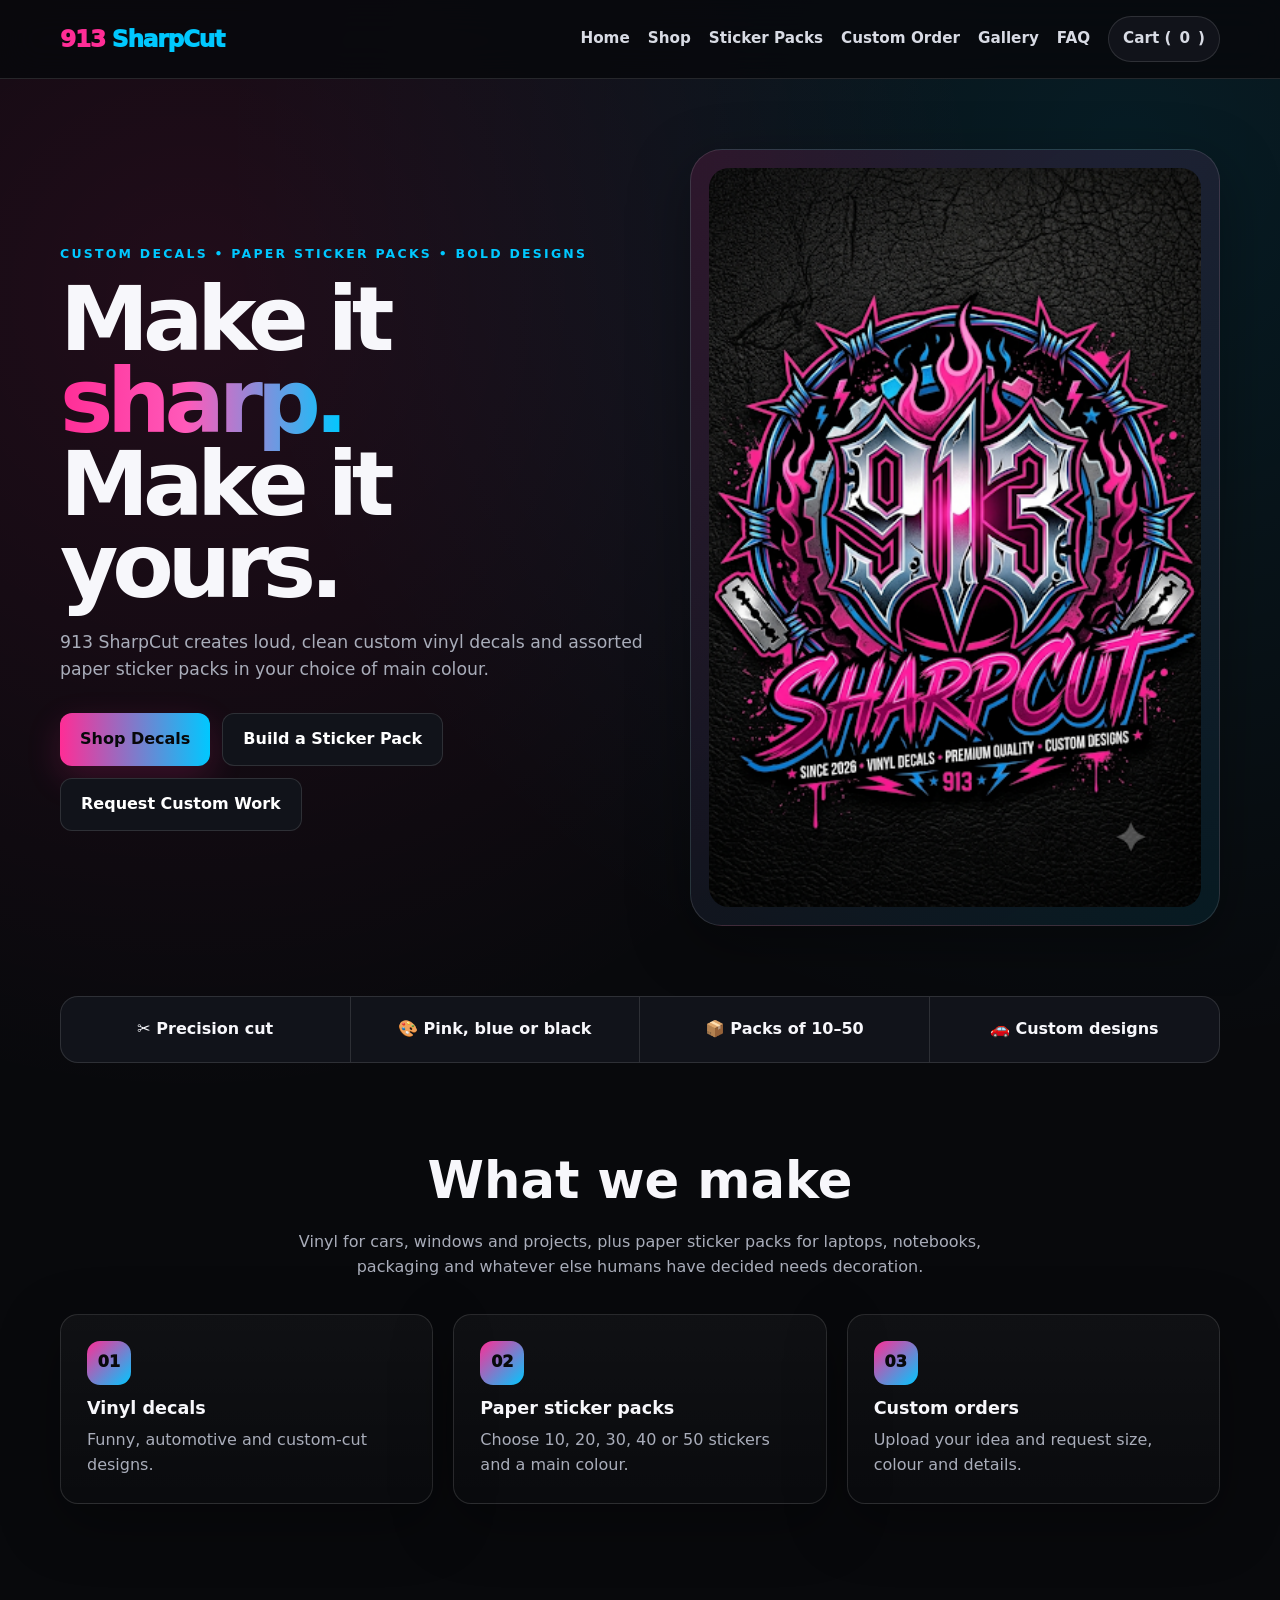
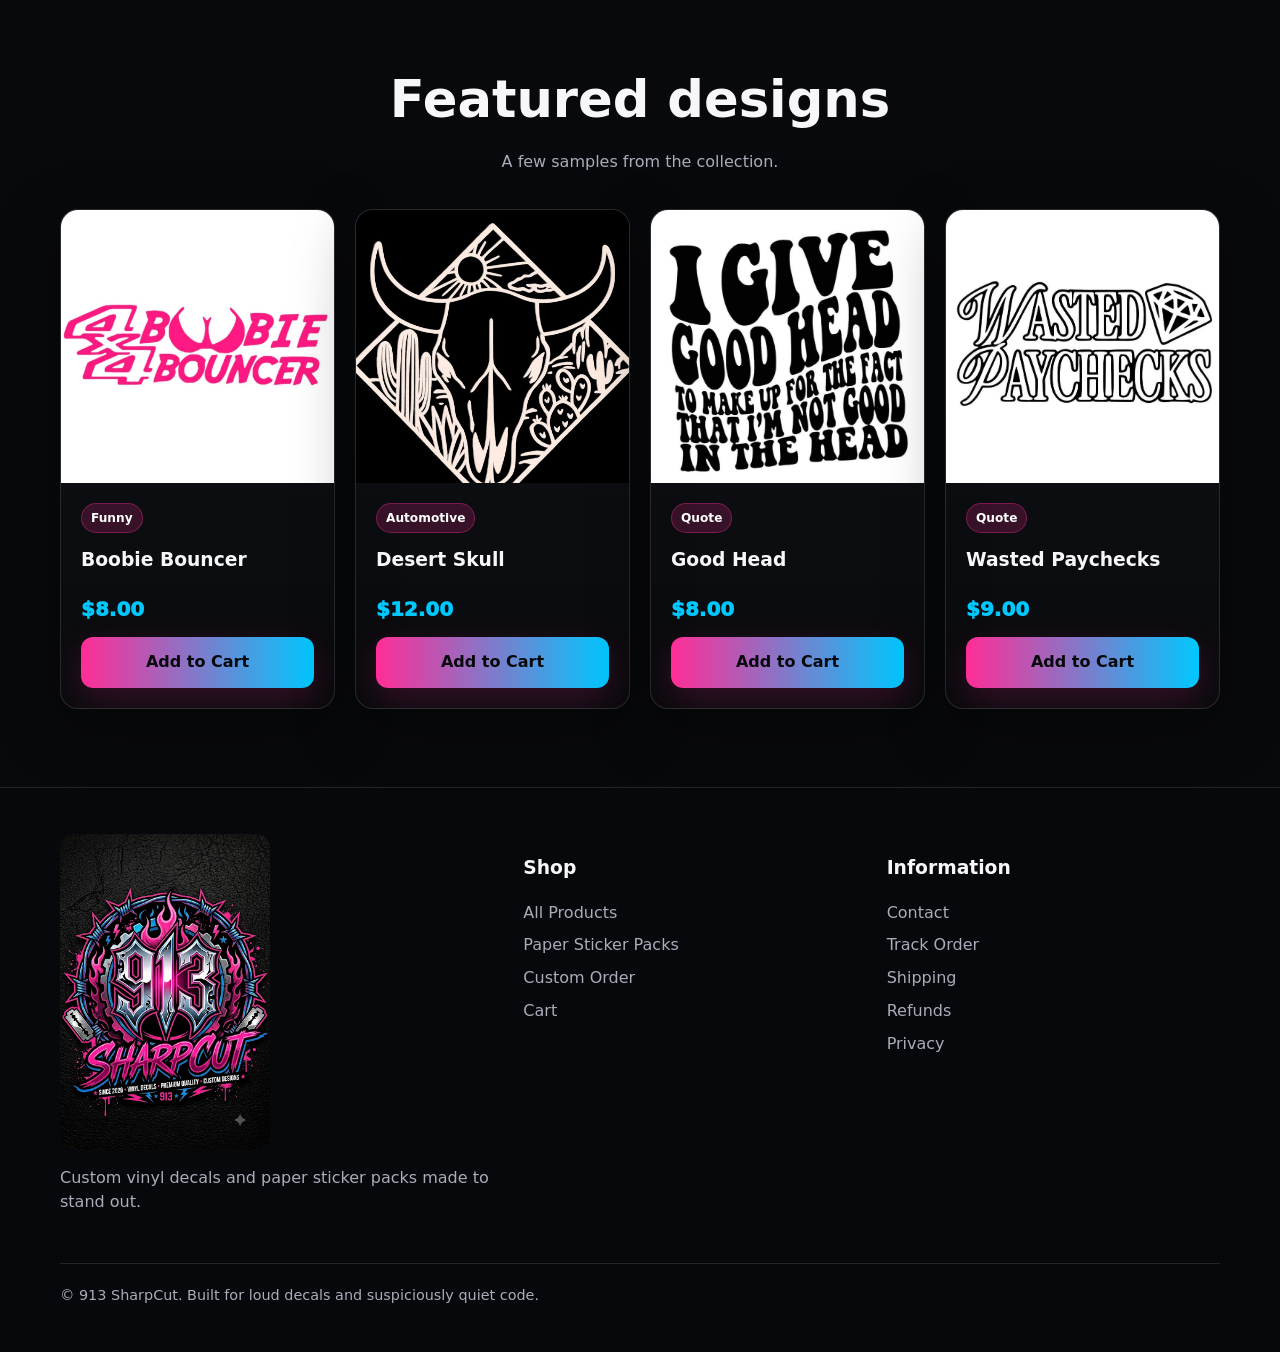
<file: index.html>
<!doctype html>
<html lang="en">
<head>
  <meta charset="utf-8">
  <meta name="viewport" content="width=device-width,initial-scale=1">
  <title>Home | 913 SharpCut</title>
  <meta name="description" content="Custom decals and paper sticker packs from 913 SharpCut.">
  <meta name="theme-color" content="#08090c">
  <link rel="icon" href="images/brand/913-sharpcut-logo.png">
  <link rel="stylesheet" href="css/style.css">
</head>
<body>

<header class="site-header">
  <div class="container nav-wrap">
    <a class="wordmark" href="index.html"><span class="pink">913</span> <span class="blue">SharpCut</span></a>
    <button class="menu-toggle" onclick="toggleMenu()" aria-label="Open navigation">☰</button>
    <nav class="main-nav" id="mainNav">
      <a href="index.html">Home</a>
      <a href="shop.html">Shop</a>
      <a href="sticker-packs.html">Sticker Packs</a>
      <a href="custom-order.html">Custom Order</a>
      <a href="gallery.html">Gallery</a>
      <a href="faq.html">FAQ</a>
      <a class="cart-link" href="cart.html">Cart (<span data-cart-count>0</span>)</a>
    </nav>
  </div>
</header>


<main>
  <section class="hero">
    <div class="container hero-grid">
      <div>
        <div class="eyebrow">Custom decals • paper sticker packs • bold designs</div>
        <h1>Make it <span class="gradient-text">sharp.</span><br>Make it yours.</h1>
        <p>913 SharpCut creates loud, clean custom vinyl decals and assorted paper sticker packs in your choice of main colour.</p>
        <div class="button-row">
          <a class="btn btn-primary" href="shop.html">Shop Decals</a>
          <a class="btn btn-secondary" href="sticker-packs.html">Build a Sticker Pack</a>
          <a class="btn btn-secondary" href="custom-order.html">Request Custom Work</a>
        </div>
      </div>
      <div class="hero-logo"><img src="images/brand/913-sharpcut-logo.png" alt="913 SharpCut logo"></div>
    </div>
  </section>
  <section class="container">
    <div class="trust-strip">
      <div>✂ Precision cut</div><div>🎨 Pink, blue or black</div><div>📦 Packs of 10–50</div><div>🚗 Custom designs</div>
    </div>
  </section>
  <section class="section">
    <div class="container">
      <div class="section-heading"><h2>What we make</h2><p>Vinyl for cars, windows and projects, plus paper sticker packs for laptops, notebooks, packaging and whatever else humans have decided needs decoration.</p></div>
      <div class="grid-3">
        <div class="card icon-card"><div class="icon-bubble">01</div><strong>Vinyl decals</strong><p>Funny, automotive and custom-cut designs.</p></div>
        <div class="card icon-card"><div class="icon-bubble">02</div><strong>Paper sticker packs</strong><p>Choose 10, 20, 30, 40 or 50 stickers and a main colour.</p></div>
        <div class="card icon-card"><div class="icon-bubble">03</div><strong>Custom orders</strong><p>Upload your idea and request size, colour and details.</p></div>
      </div>
    </div>
  </section>
  <section class="section">
    <div class="container">
      <div class="section-heading"><h2>Featured designs</h2><p>A few samples from the collection.</p></div>
      <div class="grid-4">
        <article class="card product-card"><img src="images/products/boobie-bouncer.jpg" alt="Boobie Bouncer decal"><div class="card-body"><span class="badge">Funny</span><h3>Boobie Bouncer</h3><div class="price">$8.00</div><button class="btn btn-primary" onclick="addToCart('boobie')">Add to Cart</button></div></article>
        <article class="card product-card"><img src="images/products/desert-skull.jpg" alt="Desert Skull decal"><div class="card-body"><span class="badge">Automotive</span><h3>Desert Skull</h3><div class="price">$12.00</div><button class="btn btn-primary" onclick="addToCart('skull')">Add to Cart</button></div></article>
        <article class="card product-card"><img src="images/products/good-head.jpg" alt="Good Head decal"><div class="card-body"><span class="badge">Quote</span><h3>Good Head</h3><div class="price">$8.00</div><button class="btn btn-primary" onclick="addToCart('head')">Add to Cart</button></div></article>
        <article class="card product-card"><img src="images/products/wasted-paychecks.jpg" alt="Wasted Paychecks decal"><div class="card-body"><span class="badge">Quote</span><h3>Wasted Paychecks</h3><div class="price">$9.00</div><button class="btn btn-primary" onclick="addToCart('wasted')">Add to Cart</button></div></article>
      </div>
    </div>
  </section>
</main>


<footer class="site-footer">
  <div class="container">
    <div class="footer-grid">
      <div>
        <img class="footer-logo" src="images/brand/913-sharpcut-logo.png" alt="913 SharpCut">
        <p style="color:var(--muted)">Custom vinyl decals and paper sticker packs made to stand out.</p>
      </div>
      <div>
        <h3>Shop</h3>
        <div class="footer-links">
          <a href="shop.html">All Products</a>
          <a href="sticker-packs.html">Paper Sticker Packs</a>
          <a href="custom-order.html">Custom Order</a>
          <a href="cart.html">Cart</a>
        </div>
      </div>
      <div>
        <h3>Information</h3>
        <div class="footer-links">
          <a href="contact.html">Contact</a>
          <a href="order-tracking.html">Track Order</a>
          <a href="shipping-policy.html">Shipping</a>
          <a href="refund-policy.html">Refunds</a>
          <a href="privacy.html">Privacy</a>
        </div>
      </div>
    </div>
    <div class="footer-bottom">© <span data-year></span> 913 SharpCut. Built for loud decals and suspiciously quiet code.</div>
  </div>
</footer>
<script src="js/app.js"></script>

</body>
</html>
</file>
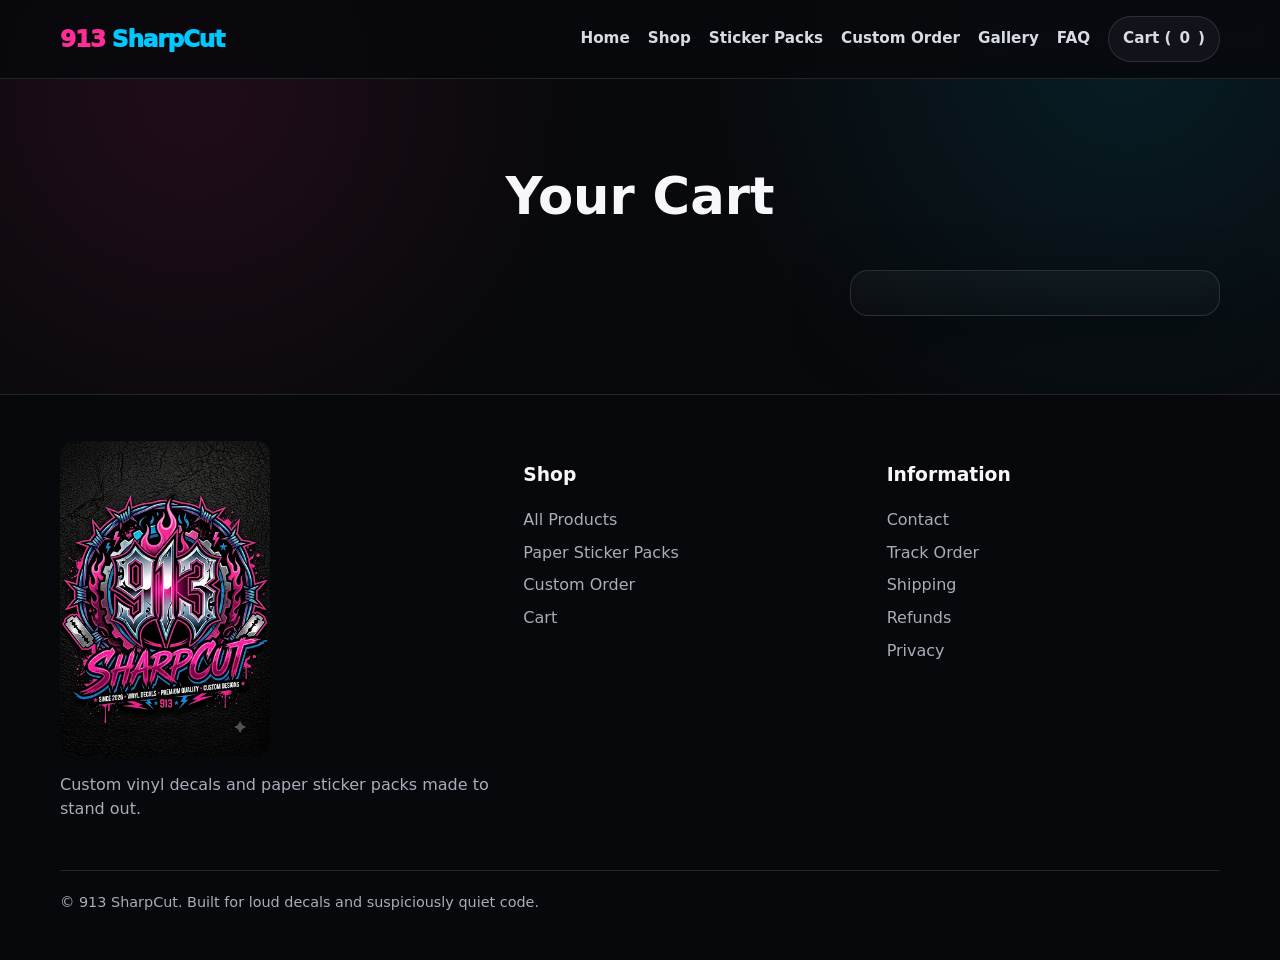
<file: cart.html>
<!doctype html>
<html lang="en">
<head>
  <meta charset="utf-8">
  <meta name="viewport" content="width=device-width,initial-scale=1">
  <title>Cart | 913 SharpCut</title>
  <meta name="description" content="Custom decals and paper sticker packs from 913 SharpCut.">
  <meta name="theme-color" content="#08090c">
  <link rel="icon" href="images/brand/913-sharpcut-logo.png">
  <link rel="stylesheet" href="css/style.css">
</head>
<body>

<header class="site-header">
  <div class="container nav-wrap">
    <a class="wordmark" href="index.html"><span class="pink">913</span> <span class="blue">SharpCut</span></a>
    <button class="menu-toggle" onclick="toggleMenu()" aria-label="Open navigation">☰</button>
    <nav class="main-nav" id="mainNav">
      <a href="index.html">Home</a>
      <a href="shop.html">Shop</a>
      <a href="sticker-packs.html">Sticker Packs</a>
      <a href="custom-order.html">Custom Order</a>
      <a href="gallery.html">Gallery</a>
      <a href="faq.html">FAQ</a>
      <a class="cart-link" href="cart.html">Cart (<span data-cart-count>0</span>)</a>
    </nav>
  </div>
</header>


<main class="section"><div class="container"><div class="section-heading"><h1>Your Cart</h1></div>
<div class="cart-layout"><div class="cart-list" id="cartItems"></div><aside class="card summary-card" id="cartSummary"></aside></div>
</div></main>


<footer class="site-footer">
  <div class="container">
    <div class="footer-grid">
      <div>
        <img class="footer-logo" src="images/brand/913-sharpcut-logo.png" alt="913 SharpCut">
        <p style="color:var(--muted)">Custom vinyl decals and paper sticker packs made to stand out.</p>
      </div>
      <div>
        <h3>Shop</h3>
        <div class="footer-links">
          <a href="shop.html">All Products</a>
          <a href="sticker-packs.html">Paper Sticker Packs</a>
          <a href="custom-order.html">Custom Order</a>
          <a href="cart.html">Cart</a>
        </div>
      </div>
      <div>
        <h3>Information</h3>
        <div class="footer-links">
          <a href="contact.html">Contact</a>
          <a href="order-tracking.html">Track Order</a>
          <a href="shipping-policy.html">Shipping</a>
          <a href="refund-policy.html">Refunds</a>
          <a href="privacy.html">Privacy</a>
        </div>
      </div>
    </div>
    <div class="footer-bottom">© <span data-year></span> 913 SharpCut. Built for loud decals and suspiciously quiet code.</div>
  </div>
</footer>
<script src="js/app.js"></script>

</body>
</html>
</file>
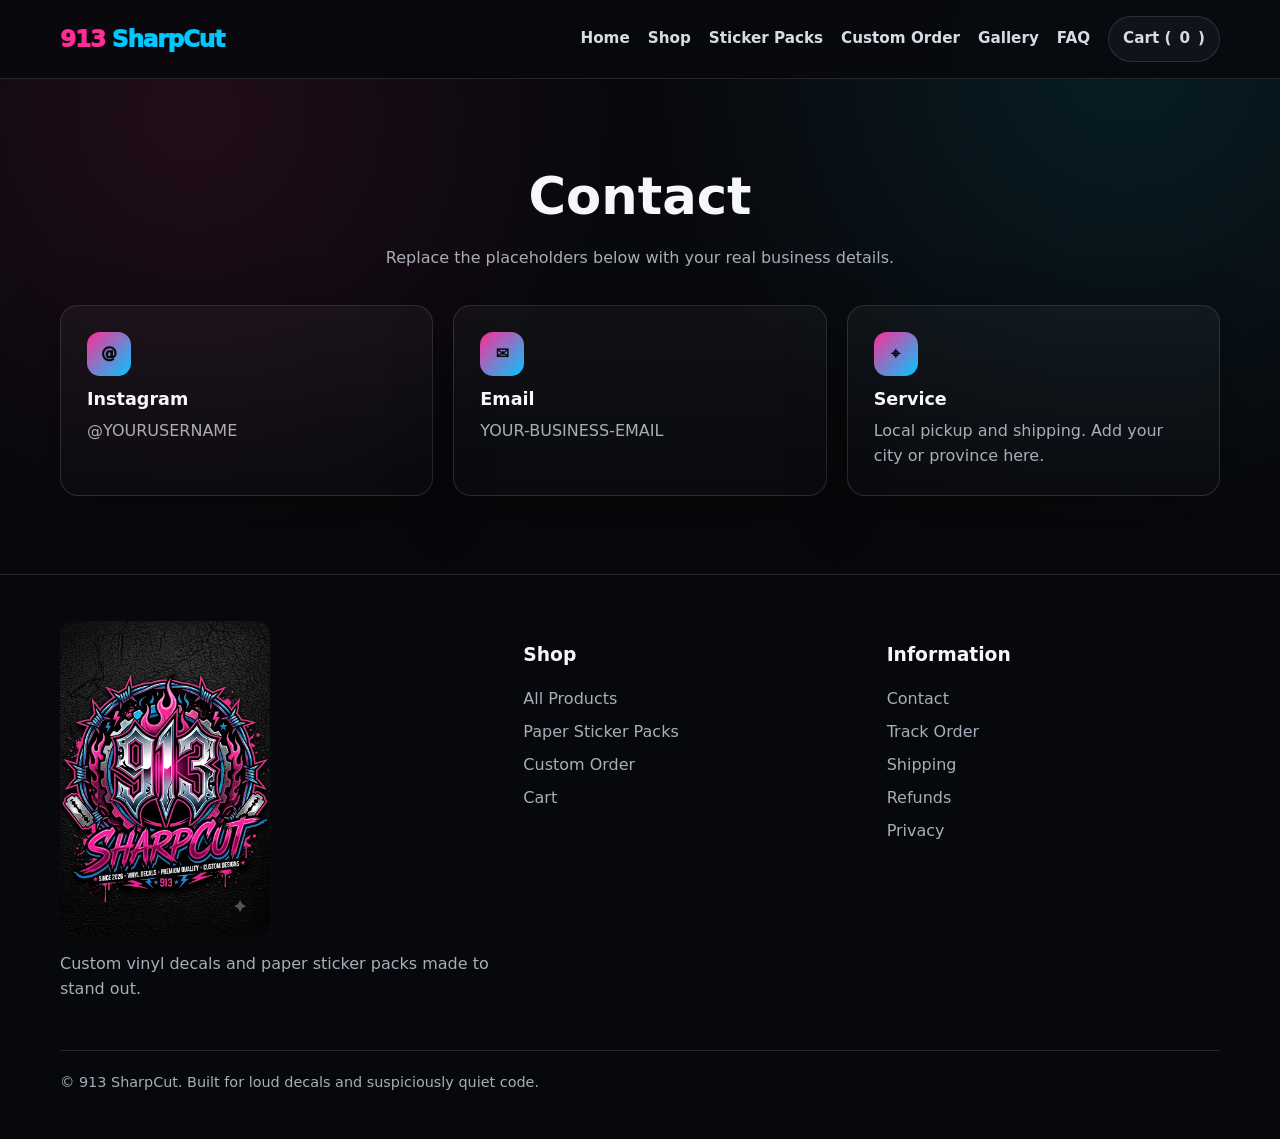
<file: contact.html>
<!doctype html>
<html lang="en">
<head>
  <meta charset="utf-8">
  <meta name="viewport" content="width=device-width,initial-scale=1">
  <title>Contact | 913 SharpCut</title>
  <meta name="description" content="Custom decals and paper sticker packs from 913 SharpCut.">
  <meta name="theme-color" content="#08090c">
  <link rel="icon" href="images/brand/913-sharpcut-logo.png">
  <link rel="stylesheet" href="css/style.css">
</head>
<body>

<header class="site-header">
  <div class="container nav-wrap">
    <a class="wordmark" href="index.html"><span class="pink">913</span> <span class="blue">SharpCut</span></a>
    <button class="menu-toggle" onclick="toggleMenu()" aria-label="Open navigation">☰</button>
    <nav class="main-nav" id="mainNav">
      <a href="index.html">Home</a>
      <a href="shop.html">Shop</a>
      <a href="sticker-packs.html">Sticker Packs</a>
      <a href="custom-order.html">Custom Order</a>
      <a href="gallery.html">Gallery</a>
      <a href="faq.html">FAQ</a>
      <a class="cart-link" href="cart.html">Cart (<span data-cart-count>0</span>)</a>
    </nav>
  </div>
</header>


<main class="section"><div class="container"><div class="section-heading"><h1>Contact</h1><p>Replace the placeholders below with your real business details.</p></div>
<div class="grid-3">
<div class="card icon-card"><div class="icon-bubble">@</div><strong>Instagram</strong><p>@YOURUSERNAME</p></div>
<div class="card icon-card"><div class="icon-bubble">✉</div><strong>Email</strong><p>YOUR-BUSINESS-EMAIL</p></div>
<div class="card icon-card"><div class="icon-bubble">⌖</div><strong>Service</strong><p>Local pickup and shipping. Add your city or province here.</p></div>
</div></div></main>


<footer class="site-footer">
  <div class="container">
    <div class="footer-grid">
      <div>
        <img class="footer-logo" src="images/brand/913-sharpcut-logo.png" alt="913 SharpCut">
        <p style="color:var(--muted)">Custom vinyl decals and paper sticker packs made to stand out.</p>
      </div>
      <div>
        <h3>Shop</h3>
        <div class="footer-links">
          <a href="shop.html">All Products</a>
          <a href="sticker-packs.html">Paper Sticker Packs</a>
          <a href="custom-order.html">Custom Order</a>
          <a href="cart.html">Cart</a>
        </div>
      </div>
      <div>
        <h3>Information</h3>
        <div class="footer-links">
          <a href="contact.html">Contact</a>
          <a href="order-tracking.html">Track Order</a>
          <a href="shipping-policy.html">Shipping</a>
          <a href="refund-policy.html">Refunds</a>
          <a href="privacy.html">Privacy</a>
        </div>
      </div>
    </div>
    <div class="footer-bottom">© <span data-year></span> 913 SharpCut. Built for loud decals and suspiciously quiet code.</div>
  </div>
</footer>
<script src="js/app.js"></script>

</body>
</html>
</file>
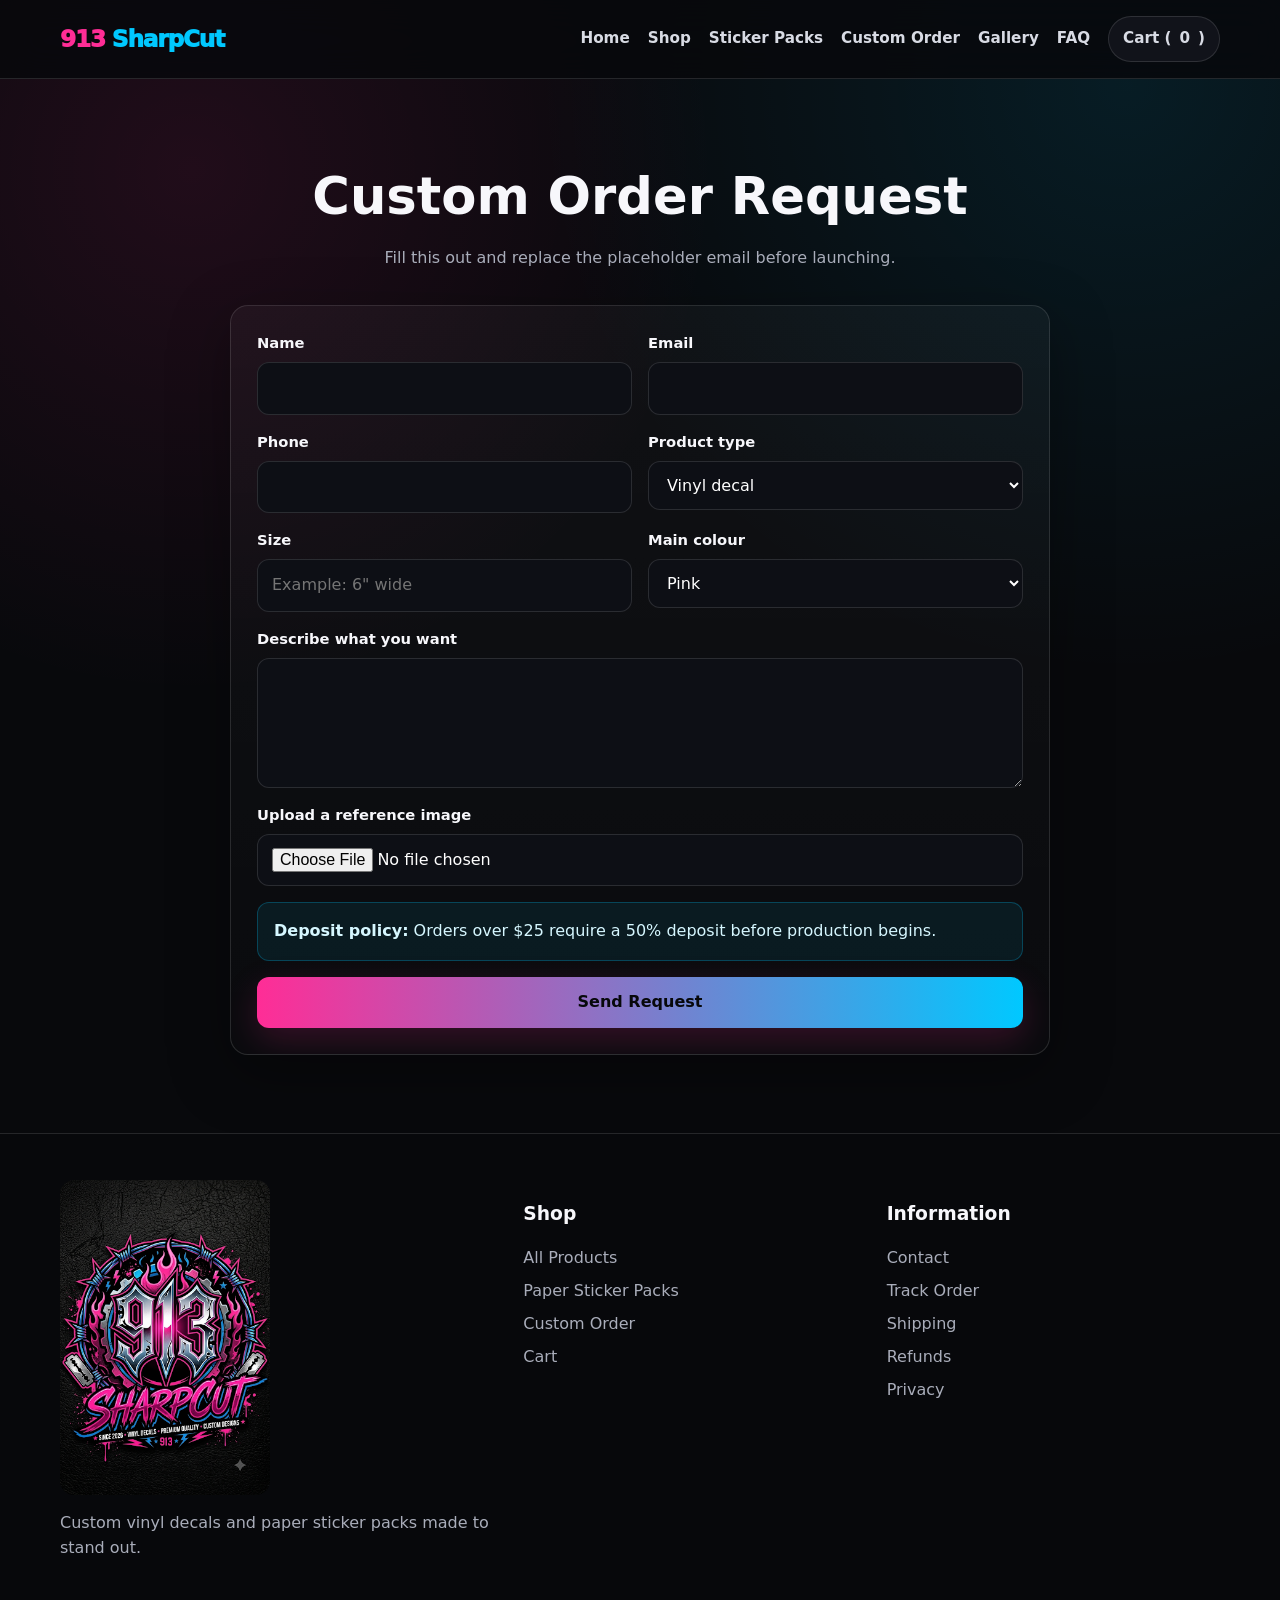
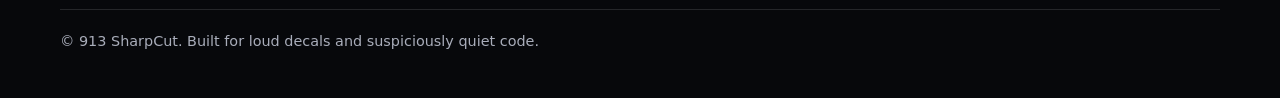
<file: custom-order.html>
<!doctype html>
<html lang="en">
<head>
  <meta charset="utf-8">
  <meta name="viewport" content="width=device-width,initial-scale=1">
  <title>Custom Order | 913 SharpCut</title>
  <meta name="description" content="Custom decals and paper sticker packs from 913 SharpCut.">
  <meta name="theme-color" content="#08090c">
  <link rel="icon" href="images/brand/913-sharpcut-logo.png">
  <link rel="stylesheet" href="css/style.css">
</head>
<body>

<header class="site-header">
  <div class="container nav-wrap">
    <a class="wordmark" href="index.html"><span class="pink">913</span> <span class="blue">SharpCut</span></a>
    <button class="menu-toggle" onclick="toggleMenu()" aria-label="Open navigation">☰</button>
    <nav class="main-nav" id="mainNav">
      <a href="index.html">Home</a>
      <a href="shop.html">Shop</a>
      <a href="sticker-packs.html">Sticker Packs</a>
      <a href="custom-order.html">Custom Order</a>
      <a href="gallery.html">Gallery</a>
      <a href="faq.html">FAQ</a>
      <a class="cart-link" href="cart.html">Cart (<span data-cart-count>0</span>)</a>
    </nav>
  </div>
</header>


<main class="section">
  <div class="container">
    <div class="section-heading"><h1>Custom Order Request</h1><p>Fill this out and replace the placeholder email before launching.</p></div>
    <form class="card form-card" action="https://formsubmit.co/YOUR-BUSINESS-EMAIL" method="POST" enctype="multipart/form-data">
      <input type="hidden" name="_subject" value="New 913 SharpCut Custom Order">
      <input type="hidden" name="_captcha" value="false">
      <input type="hidden" name="_template" value="table">
      <div class="form-grid">
        <div class="form-group"><label>Name</label><input class="field" name="name" required></div>
        <div class="form-group"><label>Email</label><input class="field" type="email" name="email" required></div>
        <div class="form-group"><label>Phone</label><input class="field" name="phone"></div>
        <div class="form-group"><label>Product type</label><select name="type"><option>Vinyl decal</option><option>Paper sticker pack</option><option>Business logo</option><option>Other</option></select></div>
        <div class="form-group"><label>Size</label><input class="field" name="size" placeholder='Example: 6" wide'></div>
        <div class="form-group"><label>Main colour</label><select name="colour"><option>Pink</option><option>Blue</option><option>Black</option><option>White</option><option>Other</option></select></div>
        <div class="form-group full"><label>Describe what you want</label><textarea name="details" required></textarea></div>
        <div class="form-group full"><label>Upload a reference image</label><input class="field" type="file" name="attachment" accept="image/*"></div>
        <div class="form-group full"><div class="notice"><strong>Deposit policy:</strong> Orders over $25 require a 50% deposit before production begins.</div></div>
        <div class="form-group full"><button class="btn btn-primary" type="submit">Send Request</button></div>
      </div>
    </form>
  </div>
</main>


<footer class="site-footer">
  <div class="container">
    <div class="footer-grid">
      <div>
        <img class="footer-logo" src="images/brand/913-sharpcut-logo.png" alt="913 SharpCut">
        <p style="color:var(--muted)">Custom vinyl decals and paper sticker packs made to stand out.</p>
      </div>
      <div>
        <h3>Shop</h3>
        <div class="footer-links">
          <a href="shop.html">All Products</a>
          <a href="sticker-packs.html">Paper Sticker Packs</a>
          <a href="custom-order.html">Custom Order</a>
          <a href="cart.html">Cart</a>
        </div>
      </div>
      <div>
        <h3>Information</h3>
        <div class="footer-links">
          <a href="contact.html">Contact</a>
          <a href="order-tracking.html">Track Order</a>
          <a href="shipping-policy.html">Shipping</a>
          <a href="refund-policy.html">Refunds</a>
          <a href="privacy.html">Privacy</a>
        </div>
      </div>
    </div>
    <div class="footer-bottom">© <span data-year></span> 913 SharpCut. Built for loud decals and suspiciously quiet code.</div>
  </div>
</footer>
<script src="js/app.js"></script>

</body>
</html>
</file>
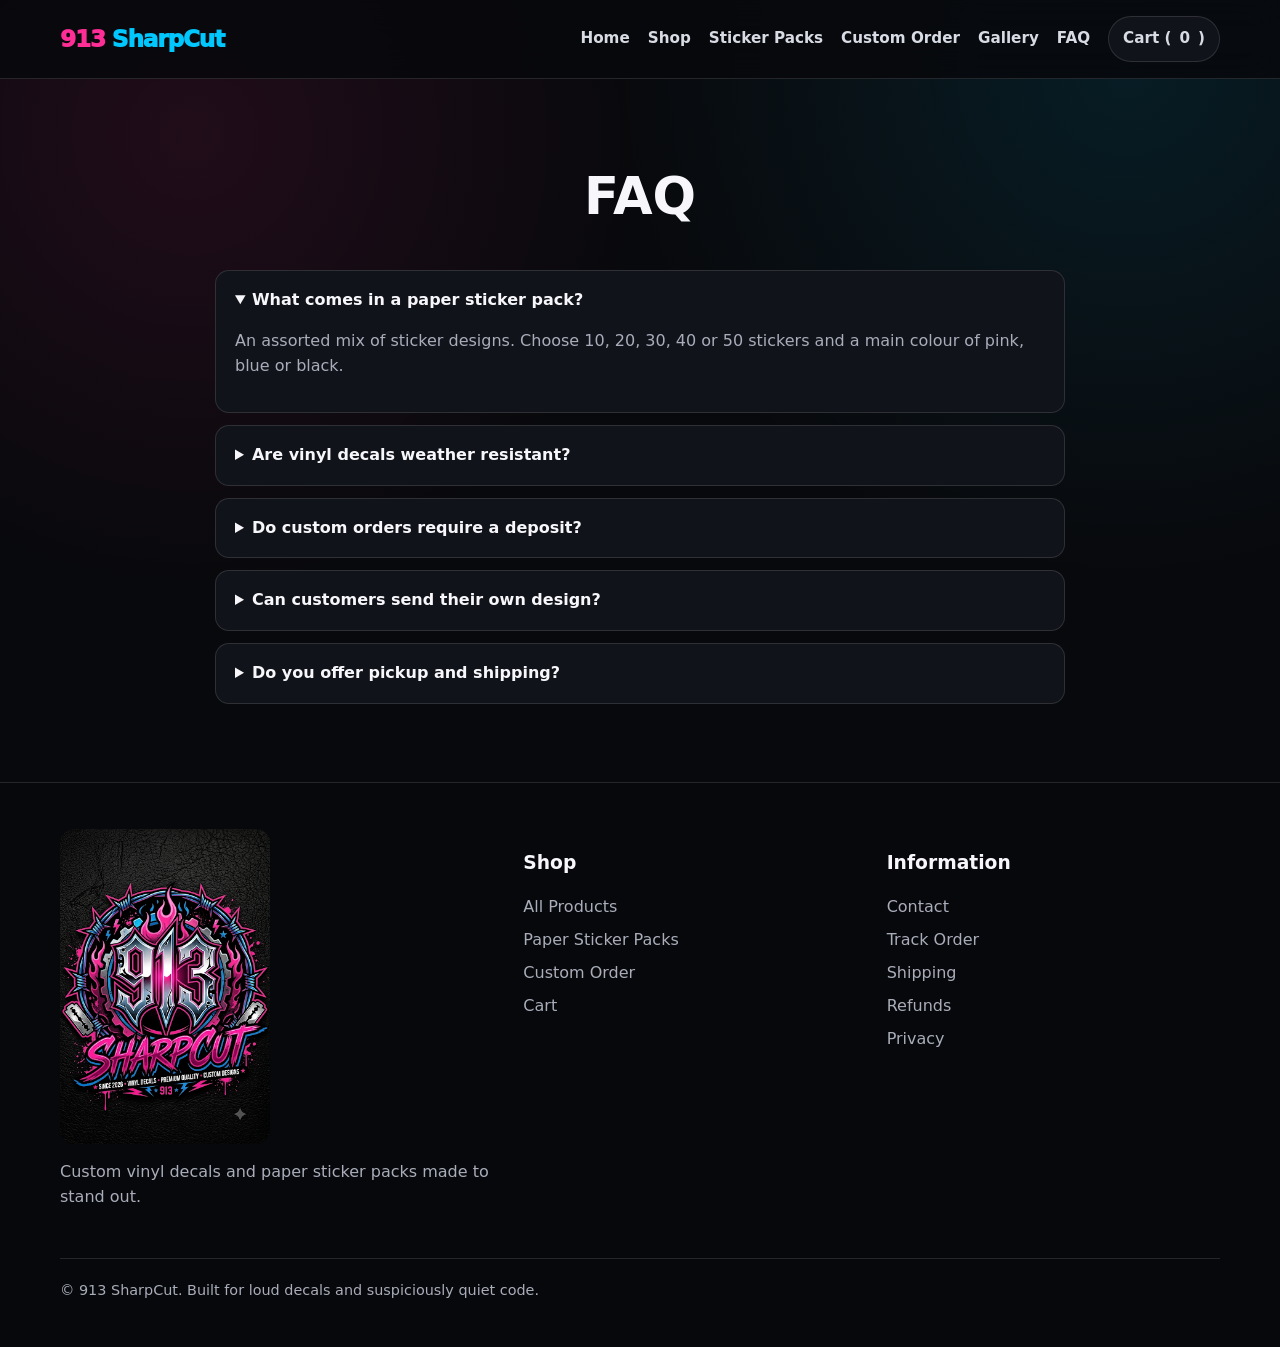
<file: faq.html>
<!doctype html>
<html lang="en">
<head>
  <meta charset="utf-8">
  <meta name="viewport" content="width=device-width,initial-scale=1">
  <title>FAQ | 913 SharpCut</title>
  <meta name="description" content="Custom decals and paper sticker packs from 913 SharpCut.">
  <meta name="theme-color" content="#08090c">
  <link rel="icon" href="images/brand/913-sharpcut-logo.png">
  <link rel="stylesheet" href="css/style.css">
</head>
<body>

<header class="site-header">
  <div class="container nav-wrap">
    <a class="wordmark" href="index.html"><span class="pink">913</span> <span class="blue">SharpCut</span></a>
    <button class="menu-toggle" onclick="toggleMenu()" aria-label="Open navigation">☰</button>
    <nav class="main-nav" id="mainNav">
      <a href="index.html">Home</a>
      <a href="shop.html">Shop</a>
      <a href="sticker-packs.html">Sticker Packs</a>
      <a href="custom-order.html">Custom Order</a>
      <a href="gallery.html">Gallery</a>
      <a href="faq.html">FAQ</a>
      <a class="cart-link" href="cart.html">Cart (<span data-cart-count>0</span>)</a>
    </nav>
  </div>
</header>


<main class="section"><div class="container"><div class="section-heading"><h1>FAQ</h1></div><div class="faq">
<details open><summary>What comes in a paper sticker pack?</summary><p>An assorted mix of sticker designs. Choose 10, 20, 30, 40 or 50 stickers and a main colour of pink, blue or black.</p></details>
<details><summary>Are vinyl decals weather resistant?</summary><p>Use this answer only if your actual vinyl is rated for outdoor use. Update the wording to match the materials you buy.</p></details>
<details><summary>Do custom orders require a deposit?</summary><p>Orders over $25 require a 50% deposit before production begins.</p></details>
<details><summary>Can customers send their own design?</summary><p>Yes. They can upload a reference image through the custom order page.</p></details>
<details><summary>Do you offer pickup and shipping?</summary><p>The checkout currently offers both. Update your service area and shipping details before launch.</p></details>
</div></div></main>


<footer class="site-footer">
  <div class="container">
    <div class="footer-grid">
      <div>
        <img class="footer-logo" src="images/brand/913-sharpcut-logo.png" alt="913 SharpCut">
        <p style="color:var(--muted)">Custom vinyl decals and paper sticker packs made to stand out.</p>
      </div>
      <div>
        <h3>Shop</h3>
        <div class="footer-links">
          <a href="shop.html">All Products</a>
          <a href="sticker-packs.html">Paper Sticker Packs</a>
          <a href="custom-order.html">Custom Order</a>
          <a href="cart.html">Cart</a>
        </div>
      </div>
      <div>
        <h3>Information</h3>
        <div class="footer-links">
          <a href="contact.html">Contact</a>
          <a href="order-tracking.html">Track Order</a>
          <a href="shipping-policy.html">Shipping</a>
          <a href="refund-policy.html">Refunds</a>
          <a href="privacy.html">Privacy</a>
        </div>
      </div>
    </div>
    <div class="footer-bottom">© <span data-year></span> 913 SharpCut. Built for loud decals and suspiciously quiet code.</div>
  </div>
</footer>
<script src="js/app.js"></script>

</body>
</html>
</file>
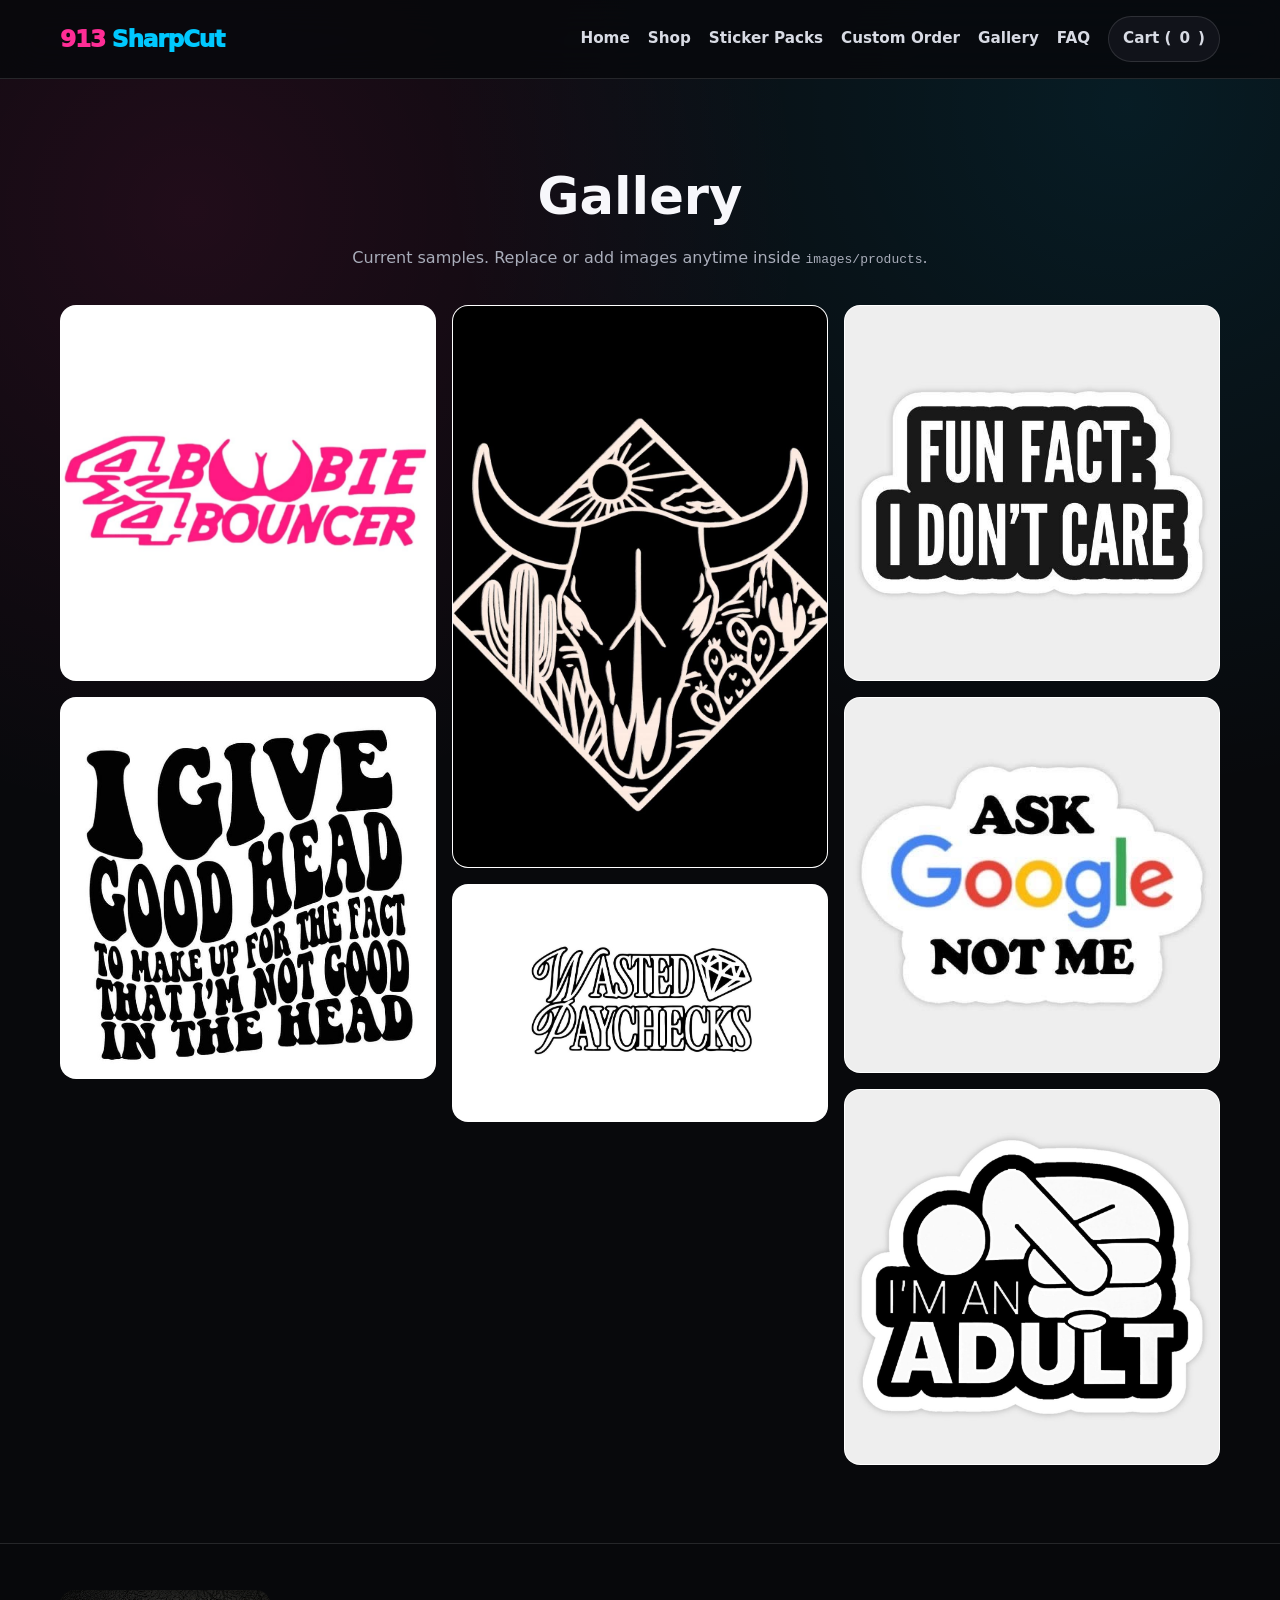
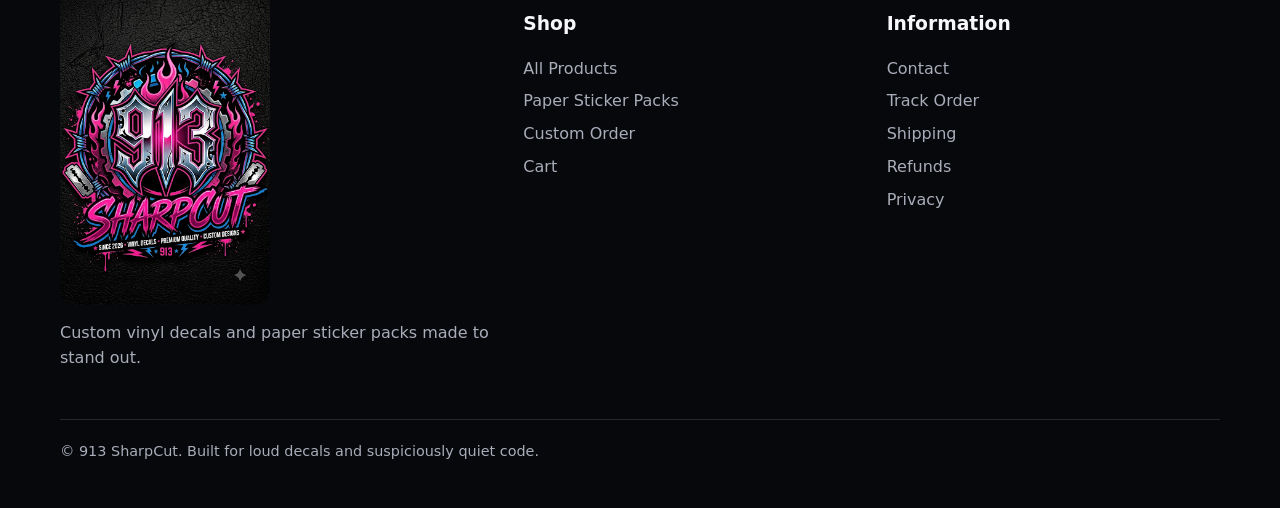
<file: gallery.html>
<!doctype html>
<html lang="en">
<head>
  <meta charset="utf-8">
  <meta name="viewport" content="width=device-width,initial-scale=1">
  <title>Gallery | 913 SharpCut</title>
  <meta name="description" content="Custom decals and paper sticker packs from 913 SharpCut.">
  <meta name="theme-color" content="#08090c">
  <link rel="icon" href="images/brand/913-sharpcut-logo.png">
  <link rel="stylesheet" href="css/style.css">
</head>
<body>

<header class="site-header">
  <div class="container nav-wrap">
    <a class="wordmark" href="index.html"><span class="pink">913</span> <span class="blue">SharpCut</span></a>
    <button class="menu-toggle" onclick="toggleMenu()" aria-label="Open navigation">☰</button>
    <nav class="main-nav" id="mainNav">
      <a href="index.html">Home</a>
      <a href="shop.html">Shop</a>
      <a href="sticker-packs.html">Sticker Packs</a>
      <a href="custom-order.html">Custom Order</a>
      <a href="gallery.html">Gallery</a>
      <a href="faq.html">FAQ</a>
      <a class="cart-link" href="cart.html">Cart (<span data-cart-count>0</span>)</a>
    </nav>
  </div>
</header>


<main class="section"><div class="container"><div class="section-heading"><h1>Gallery</h1><p>Current samples. Replace or add images anytime inside <code>images/products</code>.</p></div>
<div class="gallery-grid">
<img src="images/products/boobie-bouncer.jpg" alt="">
<img src="images/products/good-head.jpg" alt="">
<img src="images/products/desert-skull.jpg" alt="">
<img src="images/products/wasted-paychecks.jpg" alt="">
<img src="images/products/fun-fact.jpg" alt="">
<img src="images/products/ask-google.jpg" alt="">
<img src="images/products/adult.jpg" alt="">
</div></div></main>


<footer class="site-footer">
  <div class="container">
    <div class="footer-grid">
      <div>
        <img class="footer-logo" src="images/brand/913-sharpcut-logo.png" alt="913 SharpCut">
        <p style="color:var(--muted)">Custom vinyl decals and paper sticker packs made to stand out.</p>
      </div>
      <div>
        <h3>Shop</h3>
        <div class="footer-links">
          <a href="shop.html">All Products</a>
          <a href="sticker-packs.html">Paper Sticker Packs</a>
          <a href="custom-order.html">Custom Order</a>
          <a href="cart.html">Cart</a>
        </div>
      </div>
      <div>
        <h3>Information</h3>
        <div class="footer-links">
          <a href="contact.html">Contact</a>
          <a href="order-tracking.html">Track Order</a>
          <a href="shipping-policy.html">Shipping</a>
          <a href="refund-policy.html">Refunds</a>
          <a href="privacy.html">Privacy</a>
        </div>
      </div>
    </div>
    <div class="footer-bottom">© <span data-year></span> 913 SharpCut. Built for loud decals and suspiciously quiet code.</div>
  </div>
</footer>
<script src="js/app.js"></script>

</body>
</html>
</file>
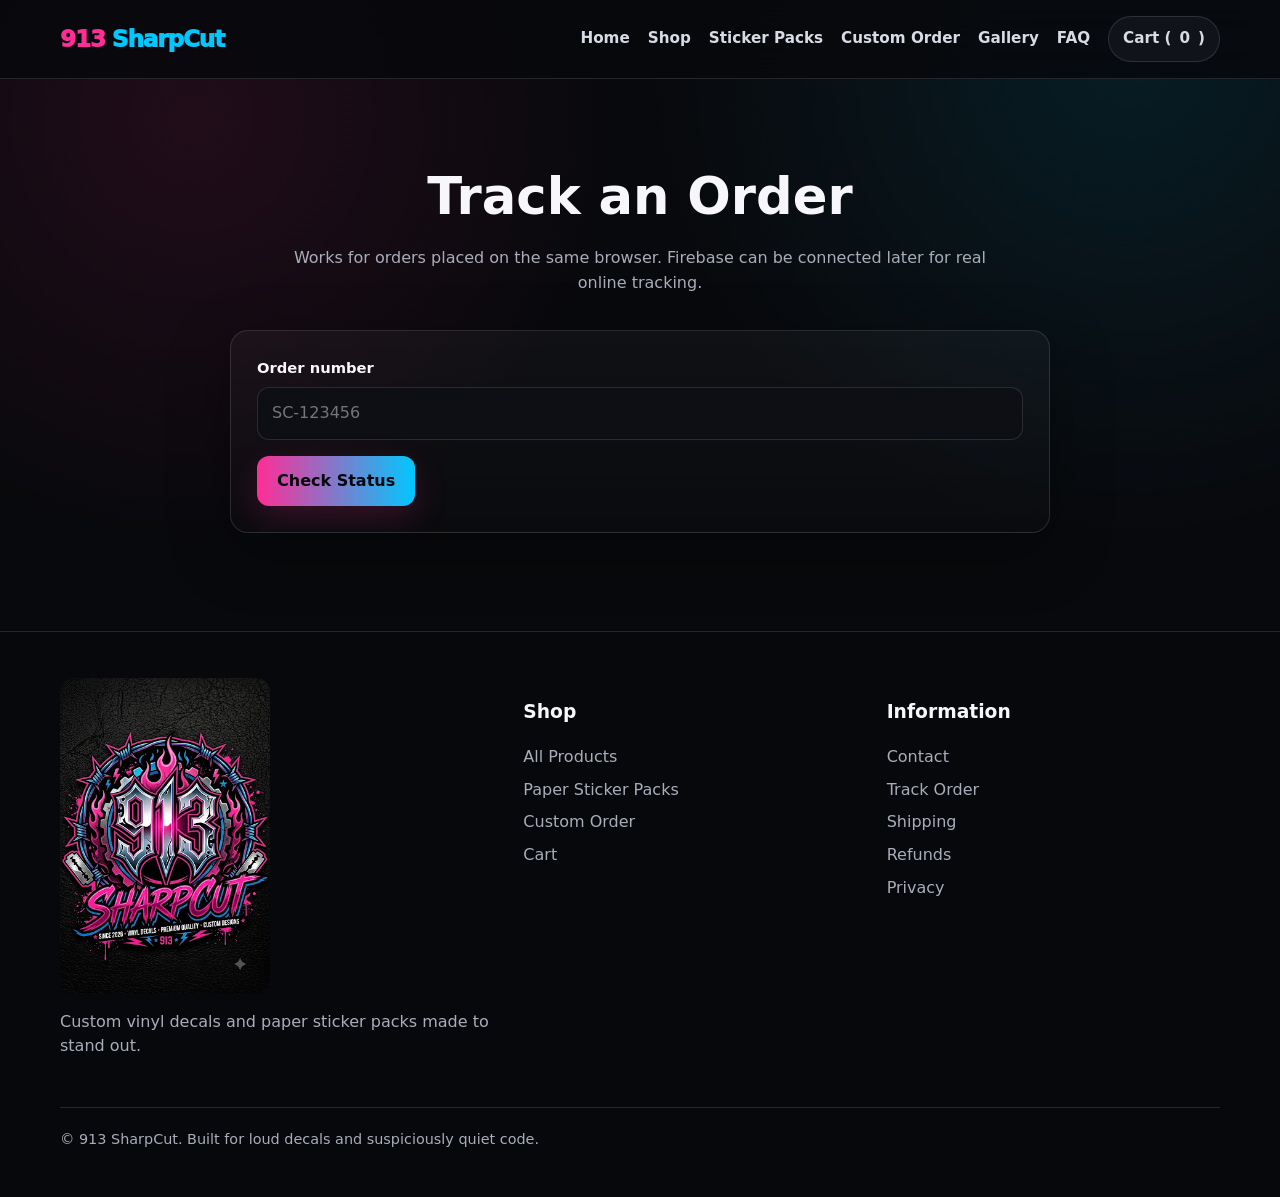
<file: order-tracking.html>
<!doctype html>
<html lang="en">
<head>
  <meta charset="utf-8">
  <meta name="viewport" content="width=device-width,initial-scale=1">
  <title>Order Tracking | 913 SharpCut</title>
  <meta name="description" content="Custom decals and paper sticker packs from 913 SharpCut.">
  <meta name="theme-color" content="#08090c">
  <link rel="icon" href="images/brand/913-sharpcut-logo.png">
  <link rel="stylesheet" href="css/style.css">
</head>
<body>

<header class="site-header">
  <div class="container nav-wrap">
    <a class="wordmark" href="index.html"><span class="pink">913</span> <span class="blue">SharpCut</span></a>
    <button class="menu-toggle" onclick="toggleMenu()" aria-label="Open navigation">☰</button>
    <nav class="main-nav" id="mainNav">
      <a href="index.html">Home</a>
      <a href="shop.html">Shop</a>
      <a href="sticker-packs.html">Sticker Packs</a>
      <a href="custom-order.html">Custom Order</a>
      <a href="gallery.html">Gallery</a>
      <a href="faq.html">FAQ</a>
      <a class="cart-link" href="cart.html">Cart (<span data-cart-count>0</span>)</a>
    </nav>
  </div>
</header>


<main class="section"><div class="container"><div class="section-heading"><h1>Track an Order</h1><p>Works for orders placed on the same browser. Firebase can be connected later for real online tracking.</p></div>
<form class="card form-card" onsubmit="trackOrder(event)"><div class="form-group"><label>Order number</label><input class="field" id="trackingNumber" placeholder="SC-123456" required></div><button class="btn btn-primary" style="margin-top:16px">Check Status</button></form>
<div id="trackingResult" style="max-width:820px;margin:20px auto"></div>
</div></main>


<footer class="site-footer">
  <div class="container">
    <div class="footer-grid">
      <div>
        <img class="footer-logo" src="images/brand/913-sharpcut-logo.png" alt="913 SharpCut">
        <p style="color:var(--muted)">Custom vinyl decals and paper sticker packs made to stand out.</p>
      </div>
      <div>
        <h3>Shop</h3>
        <div class="footer-links">
          <a href="shop.html">All Products</a>
          <a href="sticker-packs.html">Paper Sticker Packs</a>
          <a href="custom-order.html">Custom Order</a>
          <a href="cart.html">Cart</a>
        </div>
      </div>
      <div>
        <h3>Information</h3>
        <div class="footer-links">
          <a href="contact.html">Contact</a>
          <a href="order-tracking.html">Track Order</a>
          <a href="shipping-policy.html">Shipping</a>
          <a href="refund-policy.html">Refunds</a>
          <a href="privacy.html">Privacy</a>
        </div>
      </div>
    </div>
    <div class="footer-bottom">© <span data-year></span> 913 SharpCut. Built for loud decals and suspiciously quiet code.</div>
  </div>
</footer>
<script src="js/app.js"></script>

</body>
</html>
</file>
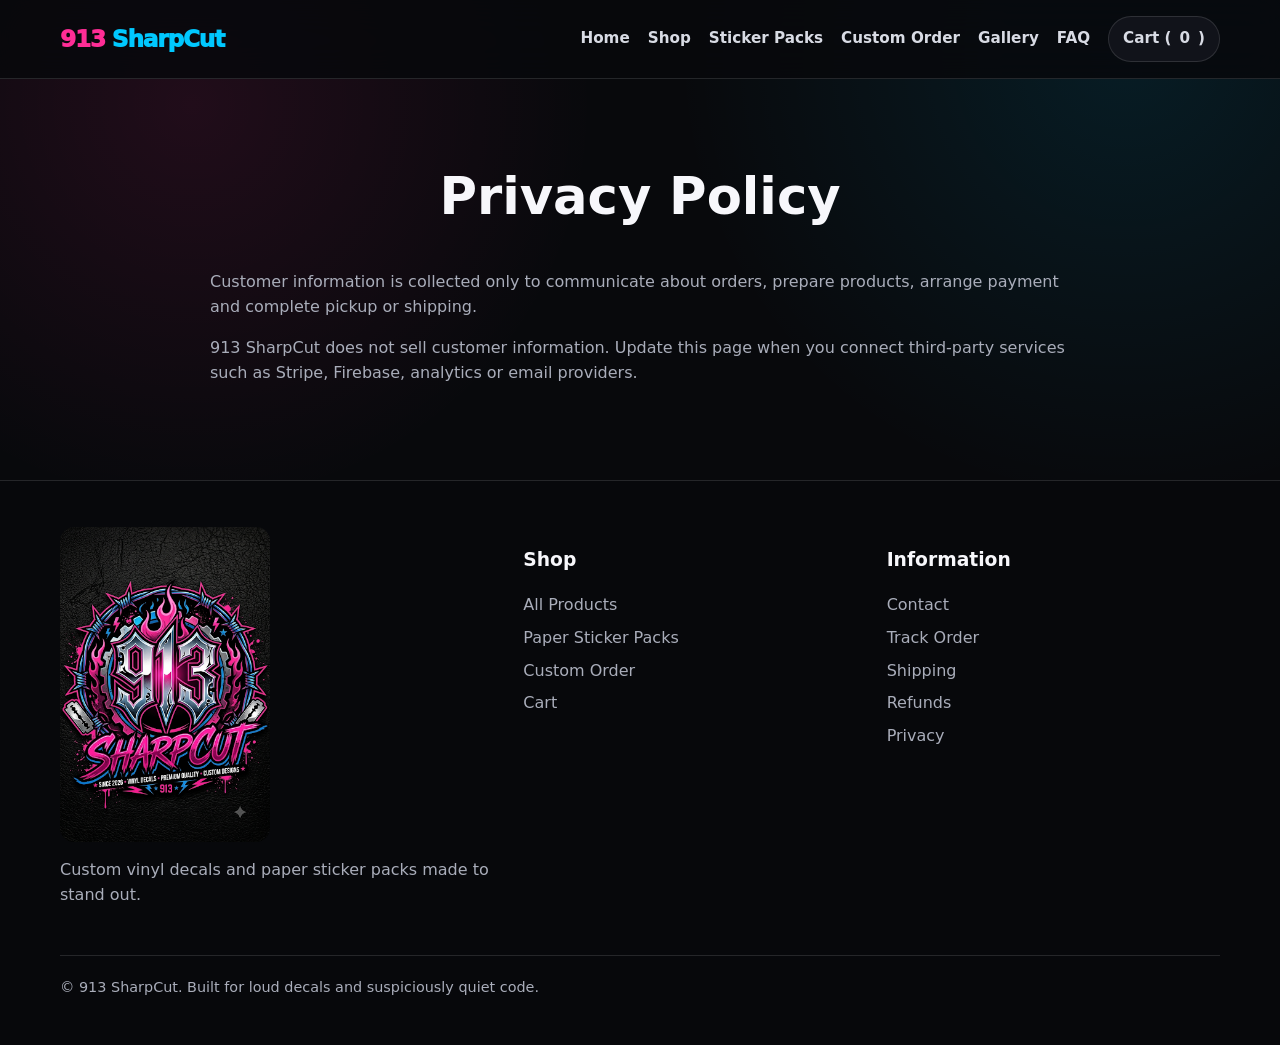
<file: privacy.html>
<!doctype html>
<html lang="en">
<head>
  <meta charset="utf-8">
  <meta name="viewport" content="width=device-width,initial-scale=1">
  <title>Privacy Policy | 913 SharpCut</title>
  <meta name="description" content="Custom decals and paper sticker packs from 913 SharpCut.">
  <meta name="theme-color" content="#08090c">
  <link rel="icon" href="images/brand/913-sharpcut-logo.png">
  <link rel="stylesheet" href="css/style.css">
</head>
<body>

<header class="site-header">
  <div class="container nav-wrap">
    <a class="wordmark" href="index.html"><span class="pink">913</span> <span class="blue">SharpCut</span></a>
    <button class="menu-toggle" onclick="toggleMenu()" aria-label="Open navigation">☰</button>
    <nav class="main-nav" id="mainNav">
      <a href="index.html">Home</a>
      <a href="shop.html">Shop</a>
      <a href="sticker-packs.html">Sticker Packs</a>
      <a href="custom-order.html">Custom Order</a>
      <a href="gallery.html">Gallery</a>
      <a href="faq.html">FAQ</a>
      <a class="cart-link" href="cart.html">Cart (<span data-cart-count>0</span>)</a>
    </nav>
  </div>
</header>


<main class="section"><div class="container policy"><div class="section-heading"><h1>Privacy Policy</h1></div>
<p>Customer information is collected only to communicate about orders, prepare products, arrange payment and complete pickup or shipping.</p>
<p>913 SharpCut does not sell customer information. Update this page when you connect third-party services such as Stripe, Firebase, analytics or email providers.</p>
</div></main>


<footer class="site-footer">
  <div class="container">
    <div class="footer-grid">
      <div>
        <img class="footer-logo" src="images/brand/913-sharpcut-logo.png" alt="913 SharpCut">
        <p style="color:var(--muted)">Custom vinyl decals and paper sticker packs made to stand out.</p>
      </div>
      <div>
        <h3>Shop</h3>
        <div class="footer-links">
          <a href="shop.html">All Products</a>
          <a href="sticker-packs.html">Paper Sticker Packs</a>
          <a href="custom-order.html">Custom Order</a>
          <a href="cart.html">Cart</a>
        </div>
      </div>
      <div>
        <h3>Information</h3>
        <div class="footer-links">
          <a href="contact.html">Contact</a>
          <a href="order-tracking.html">Track Order</a>
          <a href="shipping-policy.html">Shipping</a>
          <a href="refund-policy.html">Refunds</a>
          <a href="privacy.html">Privacy</a>
        </div>
      </div>
    </div>
    <div class="footer-bottom">© <span data-year></span> 913 SharpCut. Built for loud decals and suspiciously quiet code.</div>
  </div>
</footer>
<script src="js/app.js"></script>

</body>
</html>
</file>
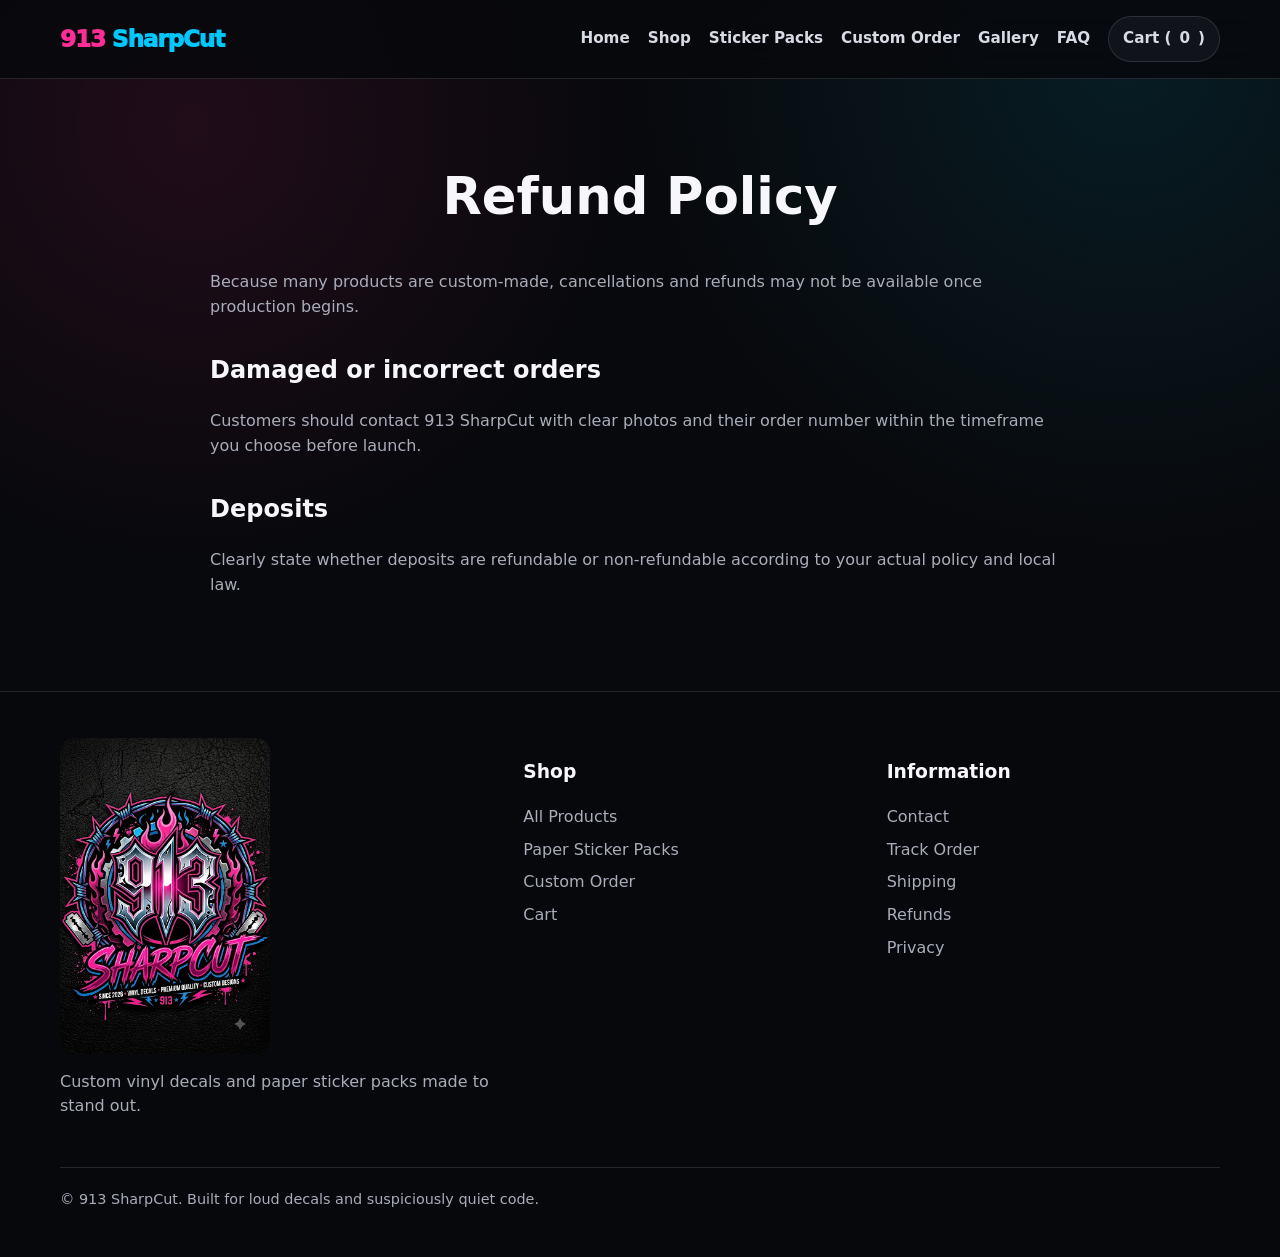
<file: refund-policy.html>
<!doctype html>
<html lang="en">
<head>
  <meta charset="utf-8">
  <meta name="viewport" content="width=device-width,initial-scale=1">
  <title>Refund Policy | 913 SharpCut</title>
  <meta name="description" content="Custom decals and paper sticker packs from 913 SharpCut.">
  <meta name="theme-color" content="#08090c">
  <link rel="icon" href="images/brand/913-sharpcut-logo.png">
  <link rel="stylesheet" href="css/style.css">
</head>
<body>

<header class="site-header">
  <div class="container nav-wrap">
    <a class="wordmark" href="index.html"><span class="pink">913</span> <span class="blue">SharpCut</span></a>
    <button class="menu-toggle" onclick="toggleMenu()" aria-label="Open navigation">☰</button>
    <nav class="main-nav" id="mainNav">
      <a href="index.html">Home</a>
      <a href="shop.html">Shop</a>
      <a href="sticker-packs.html">Sticker Packs</a>
      <a href="custom-order.html">Custom Order</a>
      <a href="gallery.html">Gallery</a>
      <a href="faq.html">FAQ</a>
      <a class="cart-link" href="cart.html">Cart (<span data-cart-count>0</span>)</a>
    </nav>
  </div>
</header>


<main class="section"><div class="container policy"><div class="section-heading"><h1>Refund Policy</h1></div>
<p>Because many products are custom-made, cancellations and refunds may not be available once production begins.</p>
<h2>Damaged or incorrect orders</h2><p>Customers should contact 913 SharpCut with clear photos and their order number within the timeframe you choose before launch.</p>
<h2>Deposits</h2><p>Clearly state whether deposits are refundable or non-refundable according to your actual policy and local law.</p>
</div></main>


<footer class="site-footer">
  <div class="container">
    <div class="footer-grid">
      <div>
        <img class="footer-logo" src="images/brand/913-sharpcut-logo.png" alt="913 SharpCut">
        <p style="color:var(--muted)">Custom vinyl decals and paper sticker packs made to stand out.</p>
      </div>
      <div>
        <h3>Shop</h3>
        <div class="footer-links">
          <a href="shop.html">All Products</a>
          <a href="sticker-packs.html">Paper Sticker Packs</a>
          <a href="custom-order.html">Custom Order</a>
          <a href="cart.html">Cart</a>
        </div>
      </div>
      <div>
        <h3>Information</h3>
        <div class="footer-links">
          <a href="contact.html">Contact</a>
          <a href="order-tracking.html">Track Order</a>
          <a href="shipping-policy.html">Shipping</a>
          <a href="refund-policy.html">Refunds</a>
          <a href="privacy.html">Privacy</a>
        </div>
      </div>
    </div>
    <div class="footer-bottom">© <span data-year></span> 913 SharpCut. Built for loud decals and suspiciously quiet code.</div>
  </div>
</footer>
<script src="js/app.js"></script>

</body>
</html>
</file>
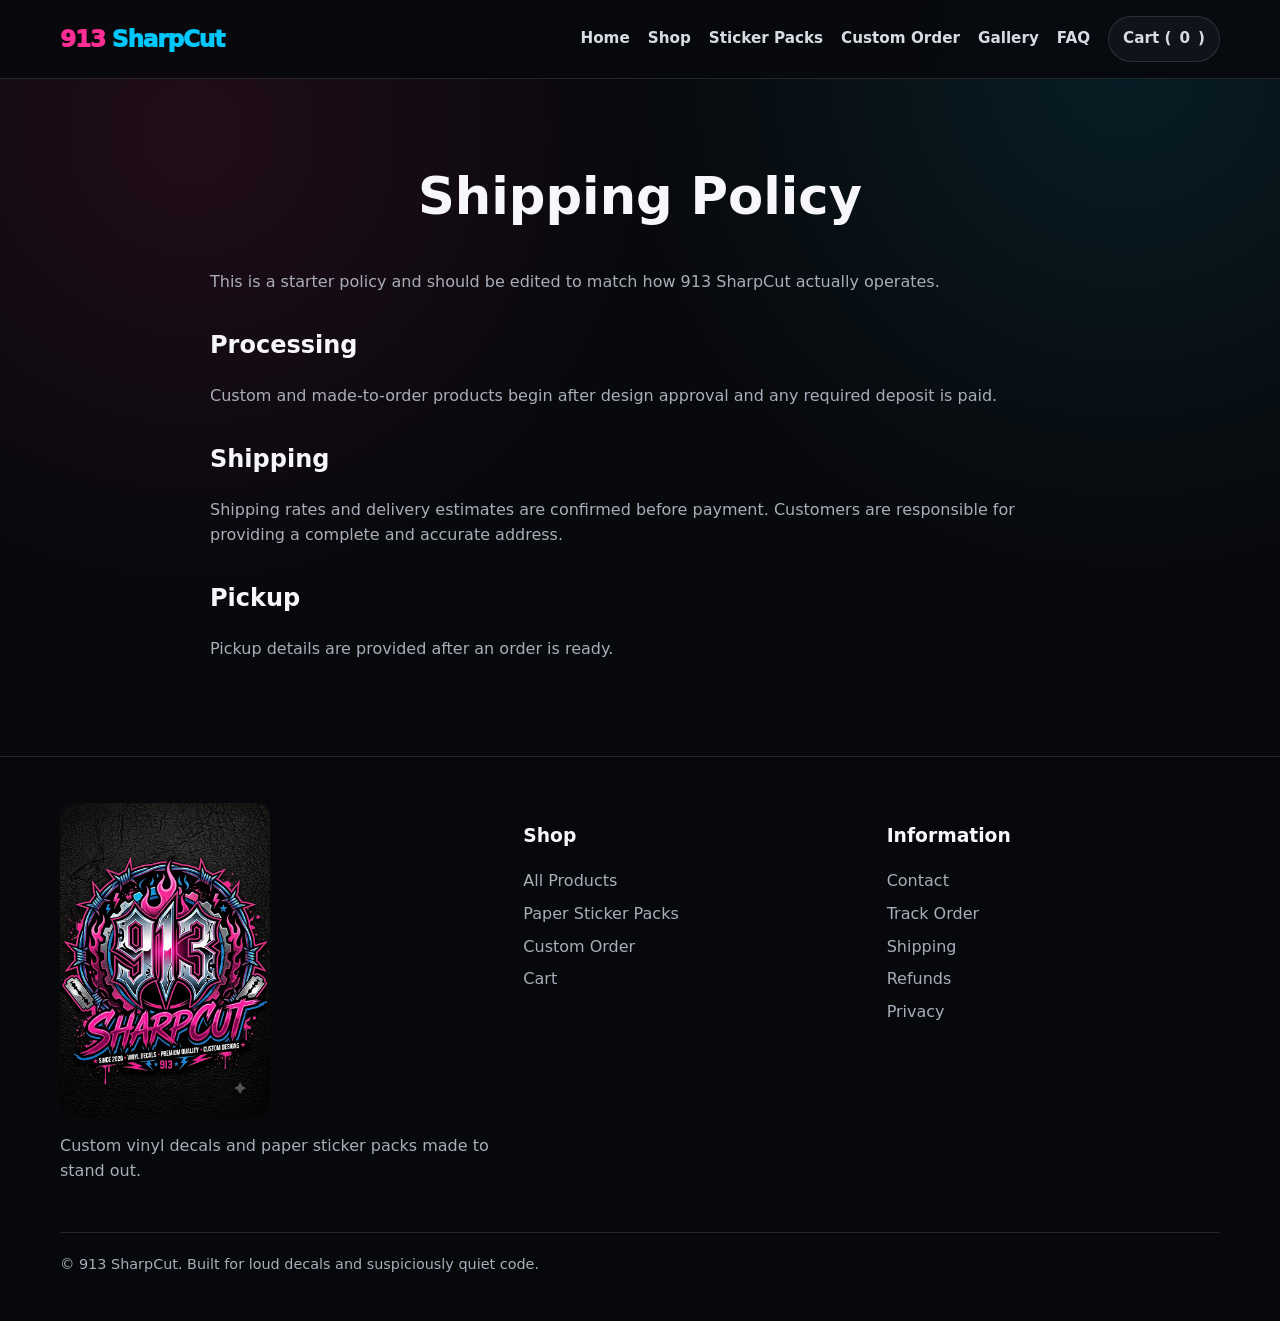
<file: shipping-policy.html>
<!doctype html>
<html lang="en">
<head>
  <meta charset="utf-8">
  <meta name="viewport" content="width=device-width,initial-scale=1">
  <title>Shipping Policy | 913 SharpCut</title>
  <meta name="description" content="Custom decals and paper sticker packs from 913 SharpCut.">
  <meta name="theme-color" content="#08090c">
  <link rel="icon" href="images/brand/913-sharpcut-logo.png">
  <link rel="stylesheet" href="css/style.css">
</head>
<body>

<header class="site-header">
  <div class="container nav-wrap">
    <a class="wordmark" href="index.html"><span class="pink">913</span> <span class="blue">SharpCut</span></a>
    <button class="menu-toggle" onclick="toggleMenu()" aria-label="Open navigation">☰</button>
    <nav class="main-nav" id="mainNav">
      <a href="index.html">Home</a>
      <a href="shop.html">Shop</a>
      <a href="sticker-packs.html">Sticker Packs</a>
      <a href="custom-order.html">Custom Order</a>
      <a href="gallery.html">Gallery</a>
      <a href="faq.html">FAQ</a>
      <a class="cart-link" href="cart.html">Cart (<span data-cart-count>0</span>)</a>
    </nav>
  </div>
</header>


<main class="section"><div class="container policy"><div class="section-heading"><h1>Shipping Policy</h1></div>
<p>This is a starter policy and should be edited to match how 913 SharpCut actually operates.</p>
<h2>Processing</h2><p>Custom and made-to-order products begin after design approval and any required deposit is paid.</p>
<h2>Shipping</h2><p>Shipping rates and delivery estimates are confirmed before payment. Customers are responsible for providing a complete and accurate address.</p>
<h2>Pickup</h2><p>Pickup details are provided after an order is ready.</p>
</div></main>


<footer class="site-footer">
  <div class="container">
    <div class="footer-grid">
      <div>
        <img class="footer-logo" src="images/brand/913-sharpcut-logo.png" alt="913 SharpCut">
        <p style="color:var(--muted)">Custom vinyl decals and paper sticker packs made to stand out.</p>
      </div>
      <div>
        <h3>Shop</h3>
        <div class="footer-links">
          <a href="shop.html">All Products</a>
          <a href="sticker-packs.html">Paper Sticker Packs</a>
          <a href="custom-order.html">Custom Order</a>
          <a href="cart.html">Cart</a>
        </div>
      </div>
      <div>
        <h3>Information</h3>
        <div class="footer-links">
          <a href="contact.html">Contact</a>
          <a href="order-tracking.html">Track Order</a>
          <a href="shipping-policy.html">Shipping</a>
          <a href="refund-policy.html">Refunds</a>
          <a href="privacy.html">Privacy</a>
        </div>
      </div>
    </div>
    <div class="footer-bottom">© <span data-year></span> 913 SharpCut. Built for loud decals and suspiciously quiet code.</div>
  </div>
</footer>
<script src="js/app.js"></script>

</body>
</html>
</file>
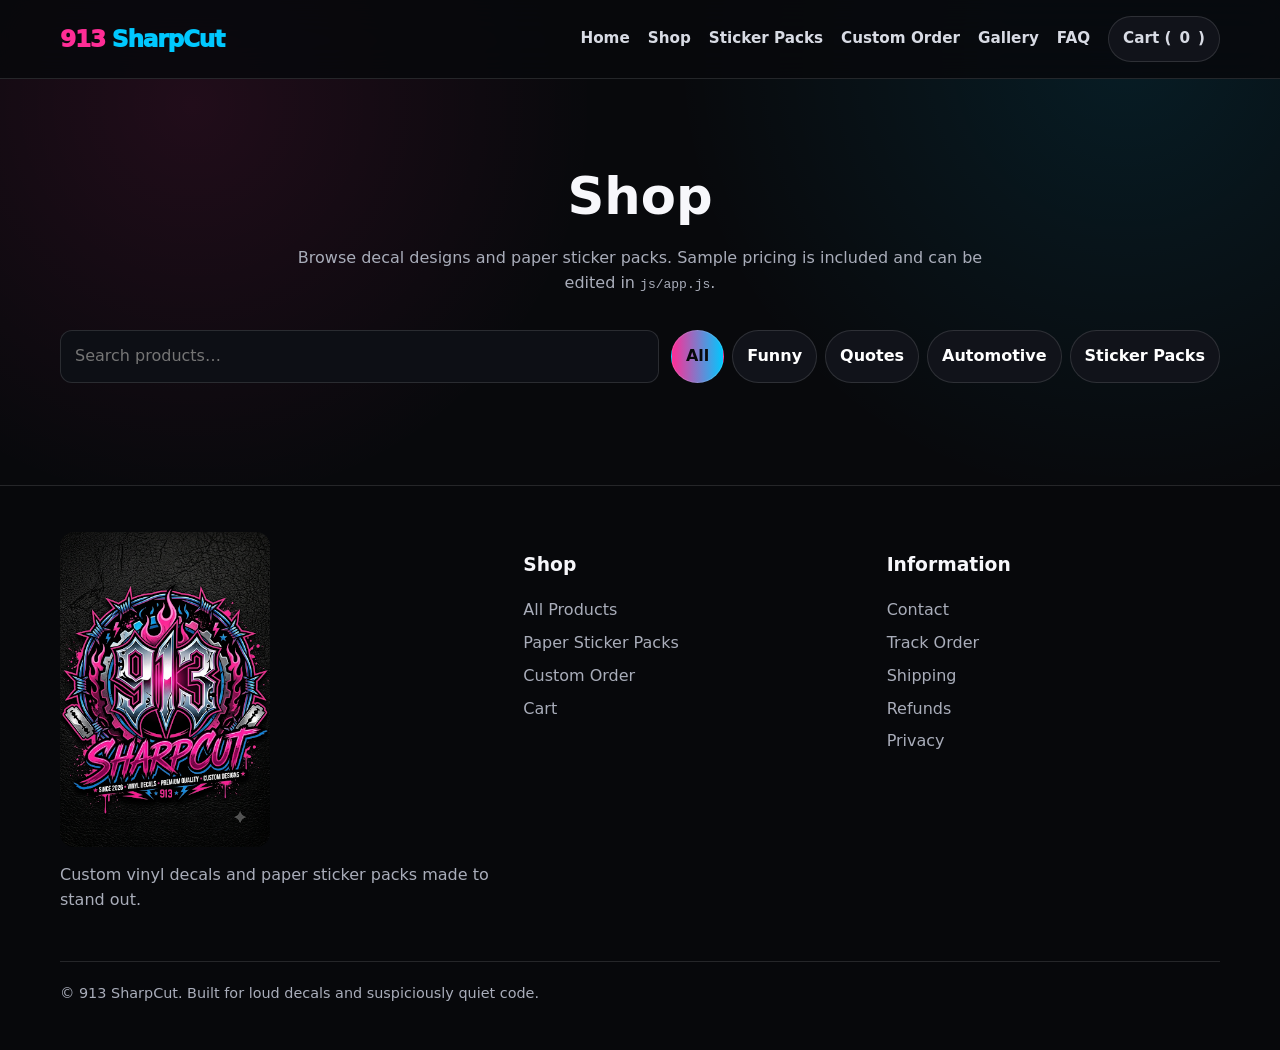
<file: shop.html>
<!doctype html>
<html lang="en">
<head>
  <meta charset="utf-8">
  <meta name="viewport" content="width=device-width,initial-scale=1">
  <title>Shop | 913 SharpCut</title>
  <meta name="description" content="Custom decals and paper sticker packs from 913 SharpCut.">
  <meta name="theme-color" content="#08090c">
  <link rel="icon" href="images/brand/913-sharpcut-logo.png">
  <link rel="stylesheet" href="css/style.css">
</head>
<body>

<header class="site-header">
  <div class="container nav-wrap">
    <a class="wordmark" href="index.html"><span class="pink">913</span> <span class="blue">SharpCut</span></a>
    <button class="menu-toggle" onclick="toggleMenu()" aria-label="Open navigation">☰</button>
    <nav class="main-nav" id="mainNav">
      <a href="index.html">Home</a>
      <a href="shop.html">Shop</a>
      <a href="sticker-packs.html">Sticker Packs</a>
      <a href="custom-order.html">Custom Order</a>
      <a href="gallery.html">Gallery</a>
      <a href="faq.html">FAQ</a>
      <a class="cart-link" href="cart.html">Cart (<span data-cart-count>0</span>)</a>
    </nav>
  </div>
</header>


<main class="section">
  <div class="container">
    <div class="section-heading"><h1>Shop</h1><p>Browse decal designs and paper sticker packs. Sample pricing is included and can be edited in <code>js/app.js</code>.</p></div>
    <div class="shop-toolbar">
      <input class="search" id="shopSearch" oninput="searchProducts()" placeholder="Search products…">
      <div class="filter-group">
        <button class="filter-btn active" onclick="filterProducts('all',this)">All</button>
        <button class="filter-btn" onclick="filterProducts('funny',this)">Funny</button>
        <button class="filter-btn" onclick="filterProducts('quotes',this)">Quotes</button>
        <button class="filter-btn" onclick="filterProducts('automotive',this)">Automotive</button>
        <button class="filter-btn" onclick="filterProducts('packs',this)">Sticker Packs</button>
      </div>
    </div>
    <div class="grid-4" id="productGrid"></div>
  </div>
</main>


<footer class="site-footer">
  <div class="container">
    <div class="footer-grid">
      <div>
        <img class="footer-logo" src="images/brand/913-sharpcut-logo.png" alt="913 SharpCut">
        <p style="color:var(--muted)">Custom vinyl decals and paper sticker packs made to stand out.</p>
      </div>
      <div>
        <h3>Shop</h3>
        <div class="footer-links">
          <a href="shop.html">All Products</a>
          <a href="sticker-packs.html">Paper Sticker Packs</a>
          <a href="custom-order.html">Custom Order</a>
          <a href="cart.html">Cart</a>
        </div>
      </div>
      <div>
        <h3>Information</h3>
        <div class="footer-links">
          <a href="contact.html">Contact</a>
          <a href="order-tracking.html">Track Order</a>
          <a href="shipping-policy.html">Shipping</a>
          <a href="refund-policy.html">Refunds</a>
          <a href="privacy.html">Privacy</a>
        </div>
      </div>
    </div>
    <div class="footer-bottom">© <span data-year></span> 913 SharpCut. Built for loud decals and suspiciously quiet code.</div>
  </div>
</footer>
<script src="js/app.js"></script>

</body>
</html>
</file>
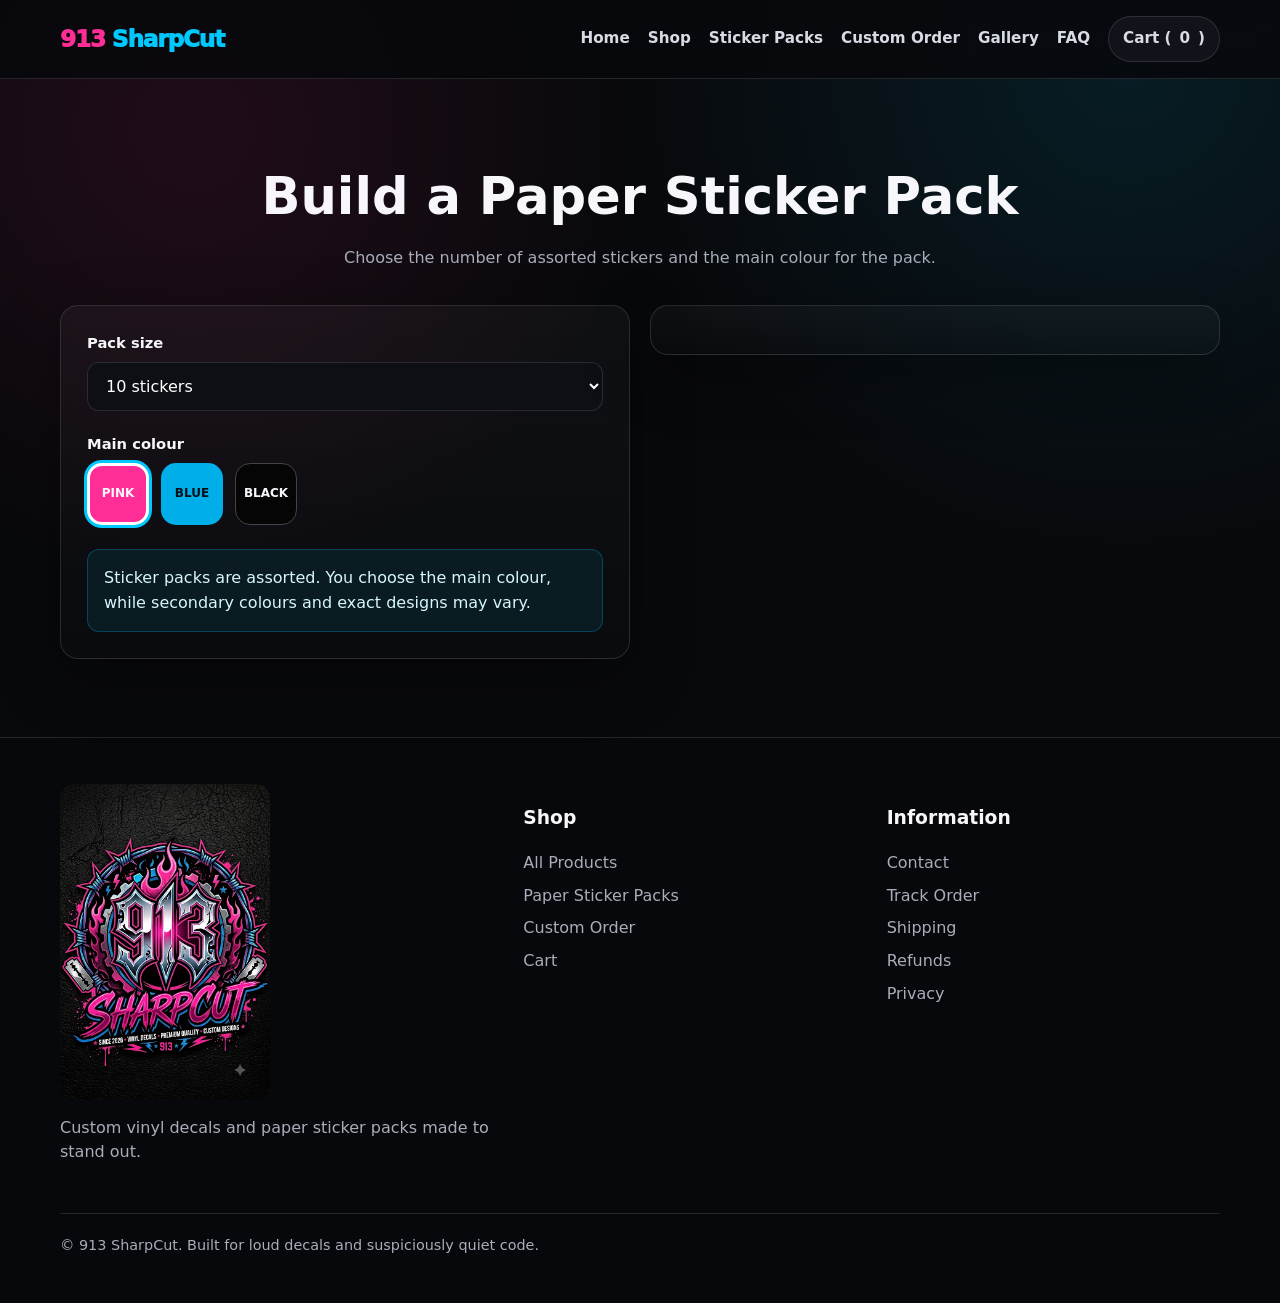
<file: sticker-packs.html>
<!doctype html>
<html lang="en">
<head>
  <meta charset="utf-8">
  <meta name="viewport" content="width=device-width,initial-scale=1">
  <title>Paper Sticker Packs | 913 SharpCut</title>
  <meta name="description" content="Custom decals and paper sticker packs from 913 SharpCut.">
  <meta name="theme-color" content="#08090c">
  <link rel="icon" href="images/brand/913-sharpcut-logo.png">
  <link rel="stylesheet" href="css/style.css">
</head>
<body>

<header class="site-header">
  <div class="container nav-wrap">
    <a class="wordmark" href="index.html"><span class="pink">913</span> <span class="blue">SharpCut</span></a>
    <button class="menu-toggle" onclick="toggleMenu()" aria-label="Open navigation">☰</button>
    <nav class="main-nav" id="mainNav">
      <a href="index.html">Home</a>
      <a href="shop.html">Shop</a>
      <a href="sticker-packs.html">Sticker Packs</a>
      <a href="custom-order.html">Custom Order</a>
      <a href="gallery.html">Gallery</a>
      <a href="faq.html">FAQ</a>
      <a class="cart-link" href="cart.html">Cart (<span data-cart-count>0</span>)</a>
    </nav>
  </div>
</header>


<main class="section">
  <div class="container">
    <div class="section-heading"><h1>Build a Paper Sticker Pack</h1><p>Choose the number of assorted stickers and the main colour for the pack.</p></div>
    <div class="pack-builder">
      <section class="card form-card">
        <div class="form-group">
          <label for="packQty">Pack size</label>
          <select id="packQty" onchange="buildStickerPack()">
            <option value="10">10 stickers</option>
            <option value="20">20 stickers</option>
            <option value="30">30 stickers</option>
            <option value="40">40 stickers</option>
            <option value="50">50 stickers</option>
          </select>
        </div>
        <div class="form-group" style="margin-top:22px">
          <label>Main colour</label>
          <div class="swatches">
            <label class="swatch"><input type="radio" name="packColor" value="Pink" checked onchange="buildStickerPack()"><span class="swatch-pink">Pink</span></label>
            <label class="swatch"><input type="radio" name="packColor" value="Blue" onchange="buildStickerPack()"><span class="swatch-blue">Blue</span></label>
            <label class="swatch"><input type="radio" name="packColor" value="Black" onchange="buildStickerPack()"><span class="swatch-black">Black</span></label>
          </div>
        </div>
        <div class="notice" style="margin-top:24px">Sticker packs are assorted. You choose the main colour, while secondary colours and exact designs may vary.</div>
      </section>
      <aside class="card pack-summary" id="packSummary"></aside>
    </div>
  </div>
</main>


<footer class="site-footer">
  <div class="container">
    <div class="footer-grid">
      <div>
        <img class="footer-logo" src="images/brand/913-sharpcut-logo.png" alt="913 SharpCut">
        <p style="color:var(--muted)">Custom vinyl decals and paper sticker packs made to stand out.</p>
      </div>
      <div>
        <h3>Shop</h3>
        <div class="footer-links">
          <a href="shop.html">All Products</a>
          <a href="sticker-packs.html">Paper Sticker Packs</a>
          <a href="custom-order.html">Custom Order</a>
          <a href="cart.html">Cart</a>
        </div>
      </div>
      <div>
        <h3>Information</h3>
        <div class="footer-links">
          <a href="contact.html">Contact</a>
          <a href="order-tracking.html">Track Order</a>
          <a href="shipping-policy.html">Shipping</a>
          <a href="refund-policy.html">Refunds</a>
          <a href="privacy.html">Privacy</a>
        </div>
      </div>
    </div>
    <div class="footer-bottom">© <span data-year></span> 913 SharpCut. Built for loud decals and suspiciously quiet code.</div>
  </div>
</footer>
<script src="js/app.js"></script>

</body>
</html>
</file>
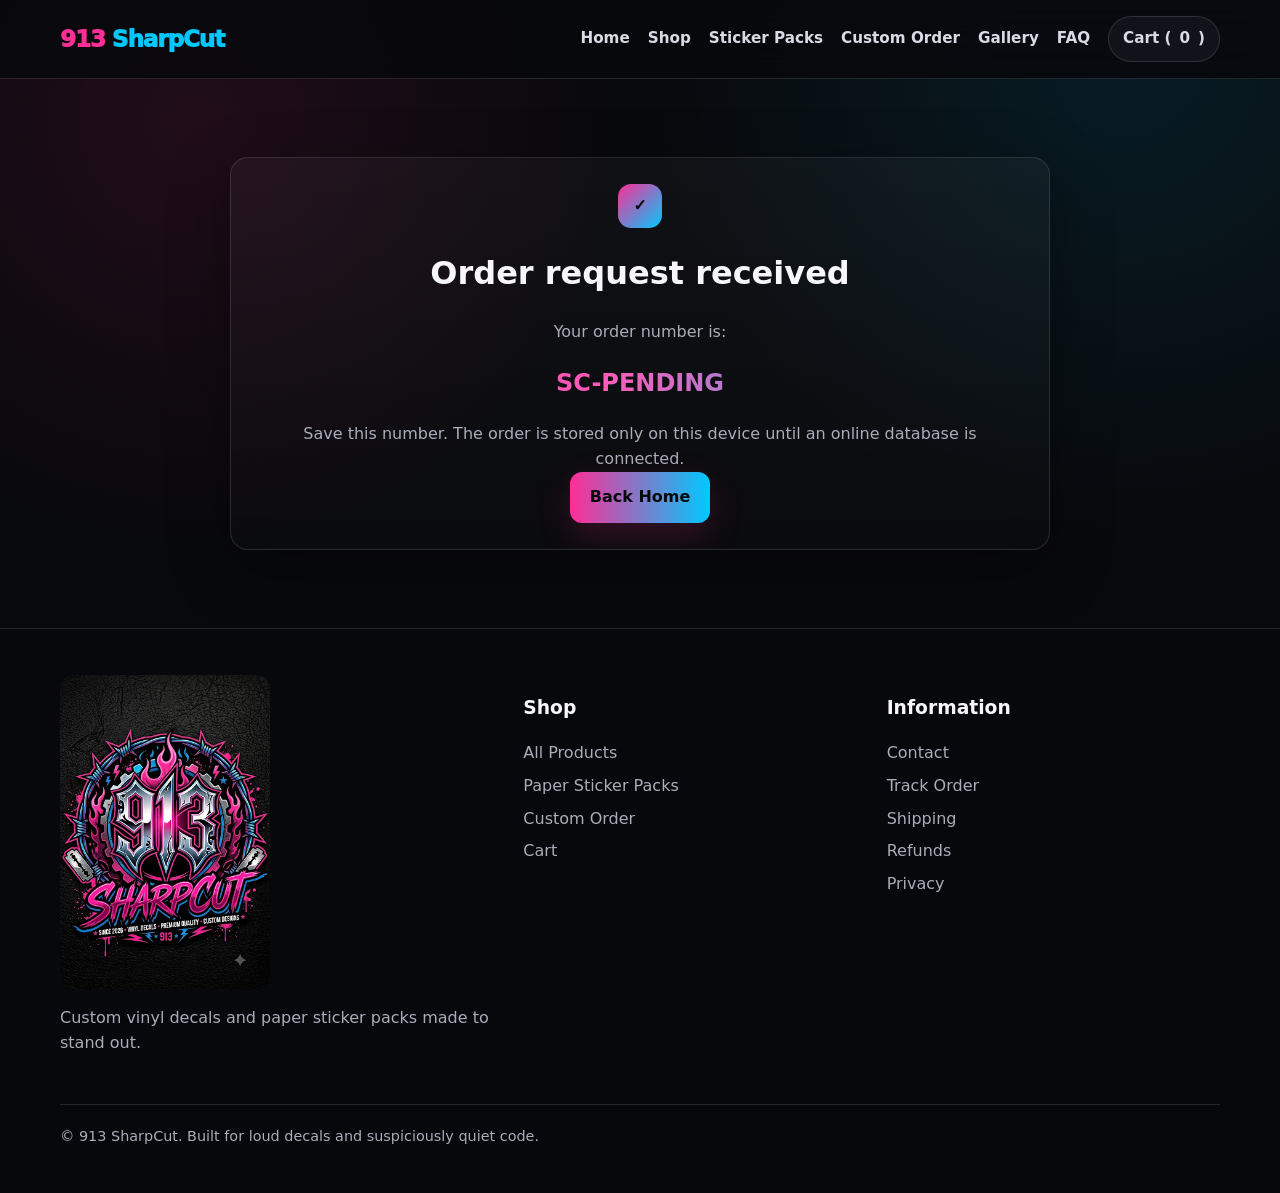
<file: thank-you.html>
<!doctype html>
<html lang="en">
<head>
  <meta charset="utf-8">
  <meta name="viewport" content="width=device-width,initial-scale=1">
  <title>Thank You | 913 SharpCut</title>
  <meta name="description" content="Custom decals and paper sticker packs from 913 SharpCut.">
  <meta name="theme-color" content="#08090c">
  <link rel="icon" href="images/brand/913-sharpcut-logo.png">
  <link rel="stylesheet" href="css/style.css">
</head>
<body>

<header class="site-header">
  <div class="container nav-wrap">
    <a class="wordmark" href="index.html"><span class="pink">913</span> <span class="blue">SharpCut</span></a>
    <button class="menu-toggle" onclick="toggleMenu()" aria-label="Open navigation">☰</button>
    <nav class="main-nav" id="mainNav">
      <a href="index.html">Home</a>
      <a href="shop.html">Shop</a>
      <a href="sticker-packs.html">Sticker Packs</a>
      <a href="custom-order.html">Custom Order</a>
      <a href="gallery.html">Gallery</a>
      <a href="faq.html">FAQ</a>
      <a class="cart-link" href="cart.html">Cart (<span data-cart-count>0</span>)</a>
    </nav>
  </div>
</header>


<main class="section"><div class="container"><div class="card form-card" style="text-align:center">
<div class="icon-bubble" style="margin:auto">✓</div><h1>Order request received</h1><p>Your order number is:</p><h2 class="gradient-text" id="orderNumber">SC-PENDING</h2>
<p style="color:var(--muted)">Save this number. The order is stored only on this device until an online database is connected.</p>
<a class="btn btn-primary" href="index.html">Back Home</a>
</div></div></main>


<footer class="site-footer">
  <div class="container">
    <div class="footer-grid">
      <div>
        <img class="footer-logo" src="images/brand/913-sharpcut-logo.png" alt="913 SharpCut">
        <p style="color:var(--muted)">Custom vinyl decals and paper sticker packs made to stand out.</p>
      </div>
      <div>
        <h3>Shop</h3>
        <div class="footer-links">
          <a href="shop.html">All Products</a>
          <a href="sticker-packs.html">Paper Sticker Packs</a>
          <a href="custom-order.html">Custom Order</a>
          <a href="cart.html">Cart</a>
        </div>
      </div>
      <div>
        <h3>Information</h3>
        <div class="footer-links">
          <a href="contact.html">Contact</a>
          <a href="order-tracking.html">Track Order</a>
          <a href="shipping-policy.html">Shipping</a>
          <a href="refund-policy.html">Refunds</a>
          <a href="privacy.html">Privacy</a>
        </div>
      </div>
    </div>
    <div class="footer-bottom">© <span data-year></span> 913 SharpCut. Built for loud decals and suspiciously quiet code.</div>
  </div>
</footer>
<script src="js/app.js"></script>

</body>
</html>
</file>
<file: css/style.css>
:root {
  --bg: #08090c;
  --panel: #11131a;
  --panel-2: #181b24;
  --text: #f7f7fb;
  --muted: #a9adba;
  --pink: #ff2d96;
  --blue: #00c8ff;
  --border: rgba(255,255,255,.12);
  --shadow: 0 18px 60px rgba(0,0,0,.35);
}

* { box-sizing: border-box; }
html { scroll-behavior: smooth; }
body {
  margin: 0;
  color: var(--text);
  background:
    radial-gradient(circle at 15% 10%, rgba(255,45,150,.10), transparent 28%),
    radial-gradient(circle at 88% 5%, rgba(0,200,255,.10), transparent 30%),
    var(--bg);
  font-family: Inter, ui-sans-serif, system-ui, -apple-system, BlinkMacSystemFont, "Segoe UI", sans-serif;
  line-height: 1.55;
}
img { max-width: 100%; display: block; }
a { color: inherit; text-decoration: none; }
button, input, select, textarea { font: inherit; }

.container { width: min(1160px, calc(100% - 32px)); margin-inline: auto; }
.section { padding: 78px 0; }
.section-heading { text-align: center; margin-bottom: 34px; }
.section-heading h1, .section-heading h2 { margin: 0 0 10px; font-size: clamp(2rem, 4vw, 3.5rem); }
.section-heading p { margin: 0 auto; color: var(--muted); max-width: 720px; }

.site-header {
  position: sticky; top: 0; z-index: 50;
  background: rgba(8,9,12,.86);
  backdrop-filter: blur(18px);
  border-bottom: 1px solid var(--border);
}
.nav-wrap { min-height: 78px; display: flex; align-items: center; justify-content: space-between; gap: 22px; }
.wordmark { font-weight: 1000; letter-spacing: -.05em; font-size: 1.45rem; }
.wordmark .pink { color: var(--pink); }
.wordmark .blue { color: var(--blue); }
.main-nav { display: flex; align-items: center; gap: 18px; }
.main-nav a { color: #d8dbe4; font-weight: 750; font-size: .95rem; }
.main-nav a:hover, .main-nav a.active { color: var(--pink); }
.cart-link {
  display: inline-flex; align-items: center; gap: 8px;
  border: 1px solid var(--border); background: var(--panel);
  padding: 10px 14px; border-radius: 999px; font-weight: 850;
}
.menu-toggle { display:none; background:none; border:0; color:white; font-size:1.8rem; }

.hero { min-height: 82vh; display: grid; place-items: center; padding: 70px 0; overflow: hidden; }
.hero-grid { display:grid; grid-template-columns: 1.05fr .95fr; align-items:center; gap: 44px; }
.eyebrow { color: var(--blue); text-transform: uppercase; letter-spacing: .18em; font-weight: 900; font-size: .78rem; }
.hero h1 { font-size: clamp(3.1rem, 7vw, 6.6rem); line-height: .92; margin: 14px 0 22px; letter-spacing: -.07em; }
.gradient-text { background: linear-gradient(90deg, var(--pink), #ff5aba 45%, var(--blue)); -webkit-background-clip:text; color:transparent; }
.hero p { color: var(--muted); font-size: 1.08rem; max-width: 590px; }
.hero-logo {
  padding: 18px; border-radius: 32px; border:1px solid var(--border);
  background: linear-gradient(145deg, rgba(255,45,150,.12), rgba(0,200,255,.08));
  box-shadow: var(--shadow);
}
.hero-logo img { width:100%; border-radius: 20px; }

.button-row { display:flex; gap: 12px; flex-wrap: wrap; margin-top: 30px; }
.btn {
  border: 0; cursor: pointer; display:inline-flex; justify-content:center; align-items:center;
  padding: 13px 20px; border-radius: 12px; font-weight: 900;
  transition: transform .2s ease, box-shadow .2s ease, border-color .2s ease;
}
.btn:hover { transform: translateY(-2px); }
.btn-primary { color:#07080b; background: linear-gradient(90deg, var(--pink), var(--blue)); box-shadow: 0 12px 34px rgba(255,45,150,.18); }
.btn-secondary { background: var(--panel); border:1px solid var(--border); color:white; }
.btn-danger { background:#34131f; color:#ff94b9; border:1px solid rgba(255,45,150,.3); }

.trust-strip { display:grid; grid-template-columns:repeat(4,1fr); border:1px solid var(--border); border-radius:18px; overflow:hidden; background:var(--panel); }
.trust-strip div { padding:20px; text-align:center; font-weight:850; border-right:1px solid var(--border); }
.trust-strip div:last-child { border-right:0; }

.grid-3 { display:grid; grid-template-columns:repeat(3,1fr); gap:20px; }
.grid-4 { display:grid; grid-template-columns:repeat(4,1fr); gap:20px; }
.card {
  background: linear-gradient(180deg, rgba(255,255,255,.035), rgba(255,255,255,.012));
  border:1px solid var(--border); border-radius:18px; overflow:hidden; box-shadow:var(--shadow);
}
.card-body { padding:20px; }
.card h3 { margin:0 0 8px; }
.card p { color:var(--muted); margin:0; }
.icon-card { padding:26px; }
.icon-card strong { display:block; font-size:1.1rem; margin:10px 0 6px; }
.icon-bubble { width:44px;height:44px;border-radius:13px;display:grid;place-items:center;background:linear-gradient(135deg,var(--pink),var(--blue));color:#08090c;font-weight:1000; }

.product-card { display:flex; flex-direction:column; }
.product-card img { width:100%; aspect-ratio:1/1; object-fit:cover; background:#fff; }
.product-card .card-body { display:flex; flex-direction:column; gap:12px; flex:1; }
.price { font-size:1.25rem; font-weight:1000; color:var(--blue); }
.badge { display:inline-block; width:max-content; padding:5px 9px; border-radius:999px; color:#fff; background:rgba(255,45,150,.18); border:1px solid rgba(255,45,150,.35); font-size:.76rem; font-weight:900; }
.product-actions { margin-top:auto; }

.shop-toolbar {
  display:grid; grid-template-columns:1fr auto; gap:12px; margin-bottom:24px;
}
.search, .field, select, textarea {
  width:100%; color:white; background:#0d0f15; border:1px solid var(--border);
  border-radius:12px; padding:13px 14px; outline:none;
}
.search:focus, .field:focus, select:focus, textarea:focus { border-color:var(--blue); }
.filter-group { display:flex; flex-wrap:wrap; gap:8px; }
.filter-btn { background:var(--panel);color:white;border:1px solid var(--border);padding:11px 14px;border-radius:999px;cursor:pointer;font-weight:850; }
.filter-btn.active { color:#08090c;background:linear-gradient(90deg,var(--pink),var(--blue)); }

.form-card { max-width:820px; margin:auto; padding:26px; }
.form-grid { display:grid; grid-template-columns:1fr 1fr; gap:16px; }
.form-group { display:flex; flex-direction:column; gap:7px; }
.form-group.full { grid-column:1/-1; }
label { font-weight:850; font-size:.92rem; }
textarea { min-height:130px; resize:vertical; }
.notice { padding:16px;border-radius:12px;background:rgba(0,200,255,.08);border:1px solid rgba(0,200,255,.25);color:#d6f7ff; }

.pack-builder { display:grid; grid-template-columns:1fr 1fr; gap:20px; align-items:start; }
.pack-summary { position:sticky; top:100px; padding:24px; }
.swatches { display:flex; gap:12px; flex-wrap:wrap; }
.swatch input { position:absolute; opacity:0; pointer-events:none; }
.swatch span {
  display:grid;place-items:center;width:62px;height:62px;border-radius:15px;border:3px solid transparent;
  font-weight:900;font-size:.75rem;text-transform:uppercase;cursor:pointer;
}
.swatch input:checked + span { border-color:white; box-shadow:0 0 0 3px var(--blue); }
.swatch-pink { background:#ff2d96; }
.swatch-blue { background:#00aeea; color:#061019; }
.swatch-black { background:#050505; border:1px solid #444!important; }

.cart-layout { display:grid; grid-template-columns:1.35fr .65fr; gap:22px; align-items:start; }
.cart-list { display:grid; gap:14px; }
.cart-item { display:grid;grid-template-columns:82px 1fr auto;gap:14px;align-items:center;padding:14px;background:var(--panel);border:1px solid var(--border);border-radius:16px; }
.cart-item img { width:82px;height:82px;object-fit:cover;border-radius:11px;background:#fff; }
.summary-card { position:sticky;top:100px;padding:22px; }
.summary-line { display:flex;justify-content:space-between;gap:10px;margin:10px 0;color:var(--muted); }
.summary-total { color:white;font-size:1.25rem;font-weight:1000;border-top:1px solid var(--border);padding-top:14px;margin-top:14px; }

.gallery-grid { columns:3 280px; column-gap:16px; }
.gallery-grid img { width:100%; margin-bottom:16px; border-radius:16px; border:1px solid var(--border); background:#fff; }

.faq { max-width:850px;margin:auto;display:grid;gap:12px; }
details { background:var(--panel);border:1px solid var(--border);border-radius:14px;padding:17px 19px; }
summary { cursor:pointer;font-weight:900; }
details p { color:var(--muted); }

.policy { max-width:860px;margin:auto; }
.policy h2 { margin-top:32px; }
.policy p, .policy li { color:var(--muted); }

.site-footer { border-top:1px solid var(--border); padding:46px 0; background:#07080b; }
.footer-grid { display:grid;grid-template-columns:1.3fr 1fr 1fr;gap:30px; }
.footer-logo { width:210px;border-radius:14px;margin-bottom:16px; }
.footer-links { display:grid;gap:8px;color:var(--muted); }
.footer-bottom { margin-top:32px;padding-top:20px;border-top:1px solid var(--border);color:var(--muted);font-size:.9rem; }

.empty-state { text-align:center;padding:45px 20px;background:var(--panel);border:1px dashed var(--border);border-radius:16px;color:var(--muted); }
.hidden { display:none!important; }

@media (max-width: 900px) {
  .menu-toggle { display:block; }
  .main-nav {
    display:none; position:absolute; left:16px; right:16px; top:70px;
    flex-direction:column;align-items:stretch;padding:16px;background:#0d0f15;border:1px solid var(--border);border-radius:16px;
  }
  .main-nav.open { display:flex; }
  .hero-grid,.pack-builder,.cart-layout,.footer-grid { grid-template-columns:1fr; }
  .hero { min-height:auto; }
  .hero-logo { order:-1; max-width:520px; margin:auto; }
  .grid-4 { grid-template-columns:repeat(2,1fr); }
  .grid-3 { grid-template-columns:1fr; }
  .trust-strip { grid-template-columns:1fr 1fr; }
  .trust-strip div:nth-child(2) { border-right:0; }
  .trust-strip div { border-bottom:1px solid var(--border); }
  .form-grid { grid-template-columns:1fr; }
  .form-group.full { grid-column:auto; }
  .shop-toolbar { grid-template-columns:1fr; }
  .pack-summary,.summary-card { position:static; }
}
@media (max-width: 560px) {
  .grid-4 { grid-template-columns:1fr; }
  .trust-strip { grid-template-columns:1fr; }
  .trust-strip div { border-right:0; }
  .cart-item { grid-template-columns:64px 1fr; }
  .cart-item img { width:64px;height:64px; }
  .cart-item .remove { grid-column:2; justify-self:start; }
  .section { padding:58px 0; }
}
</file>
